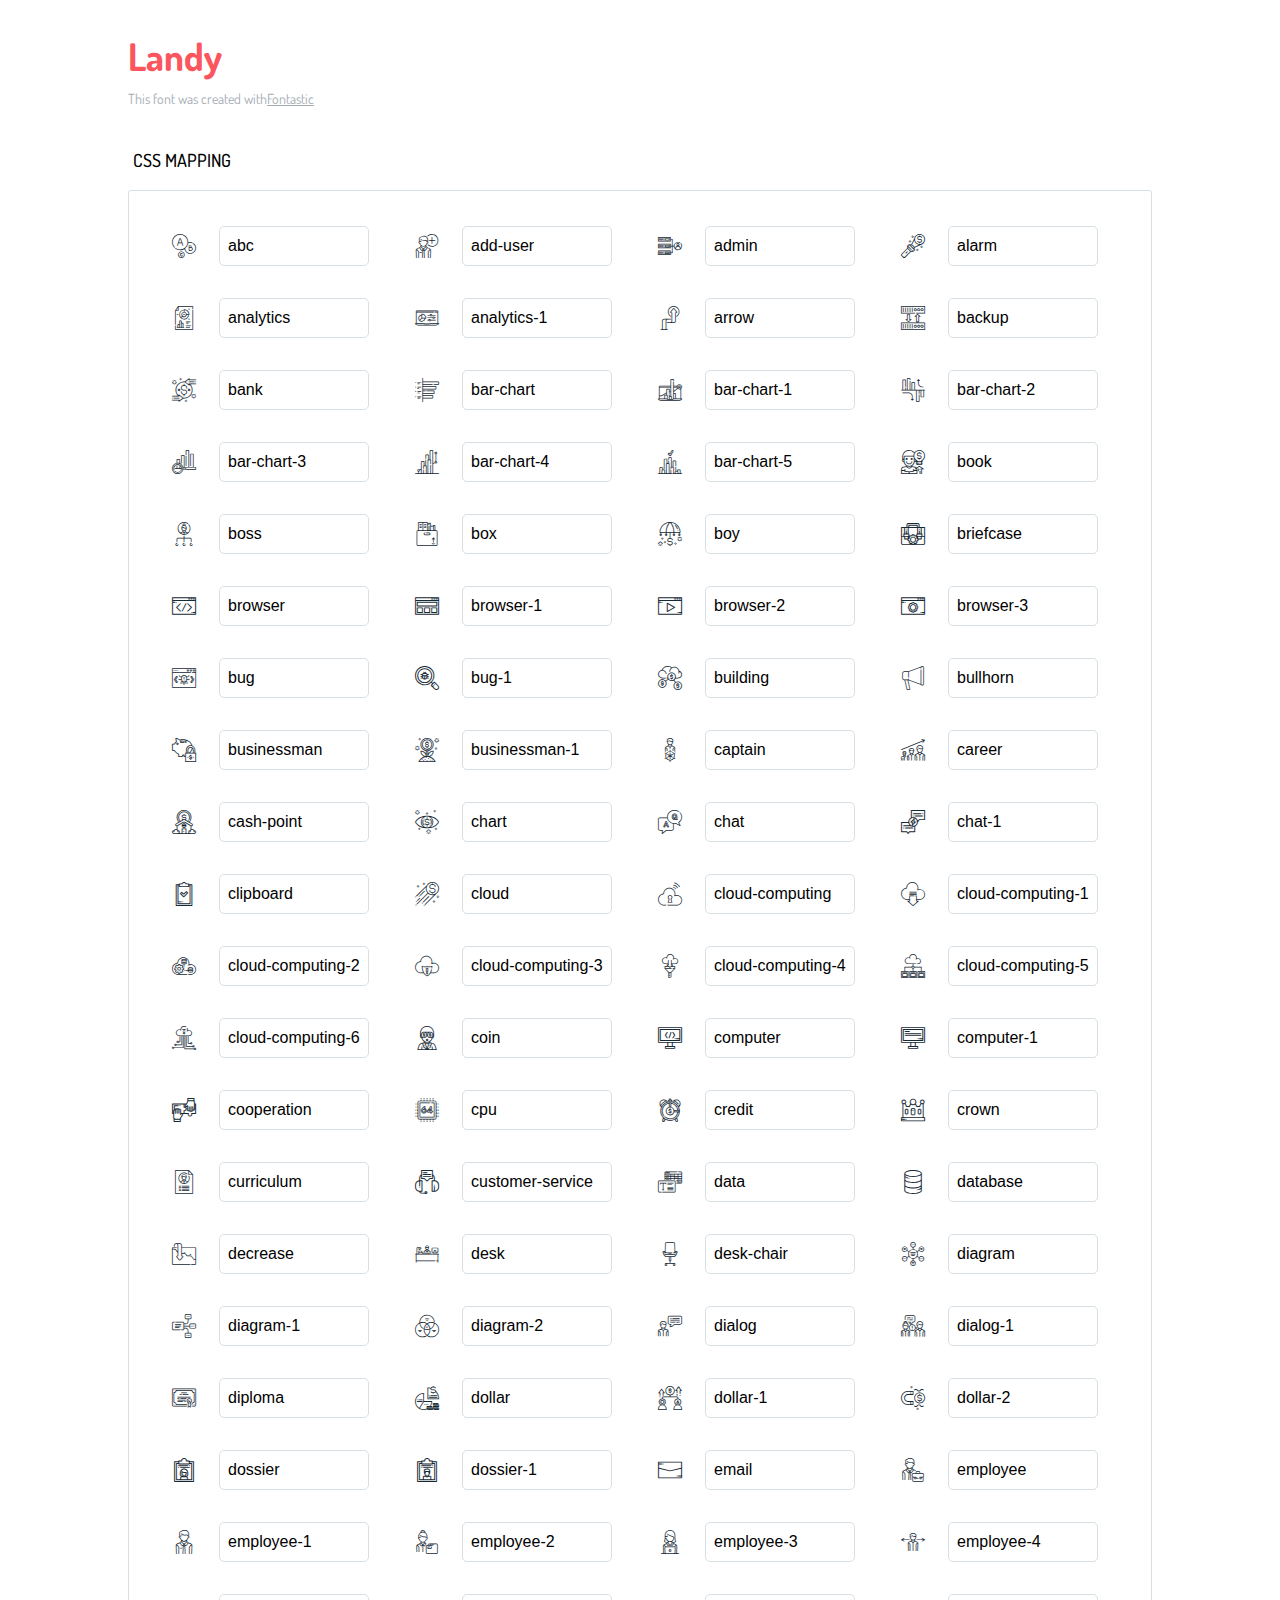
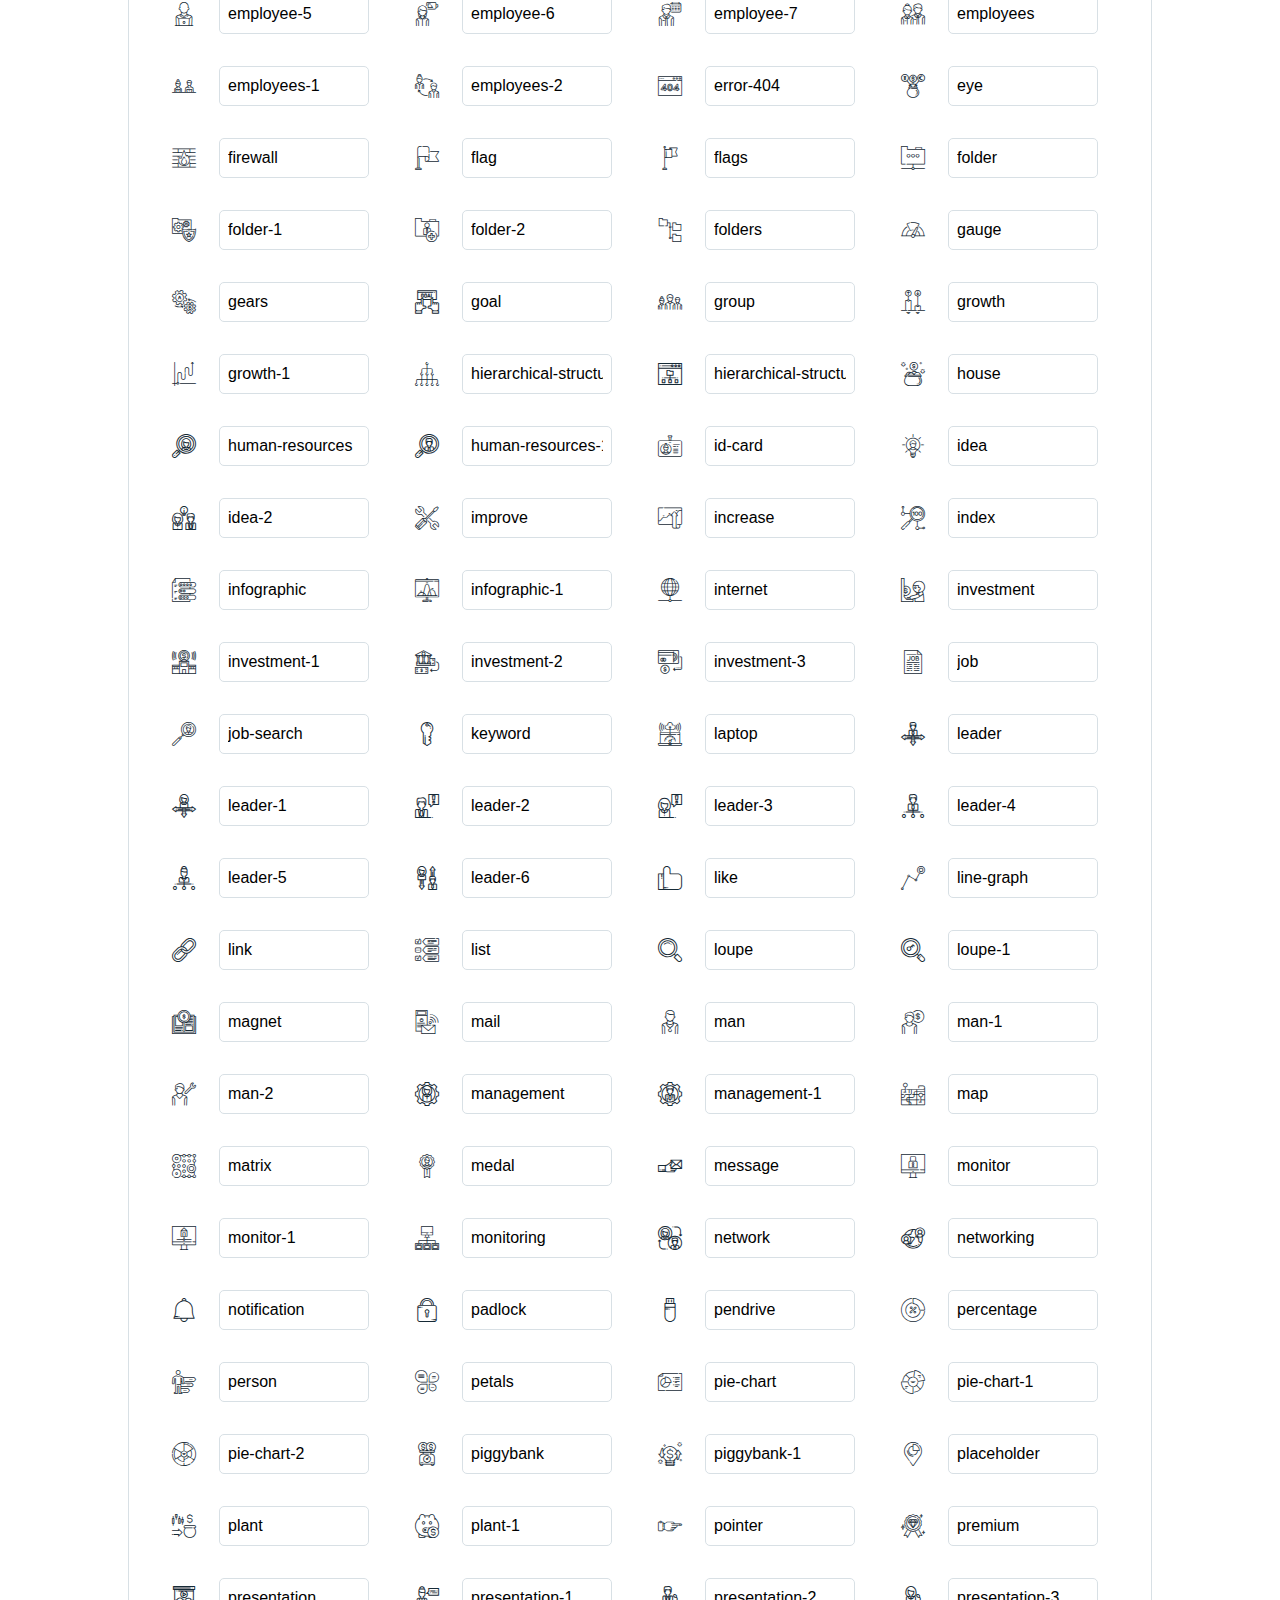
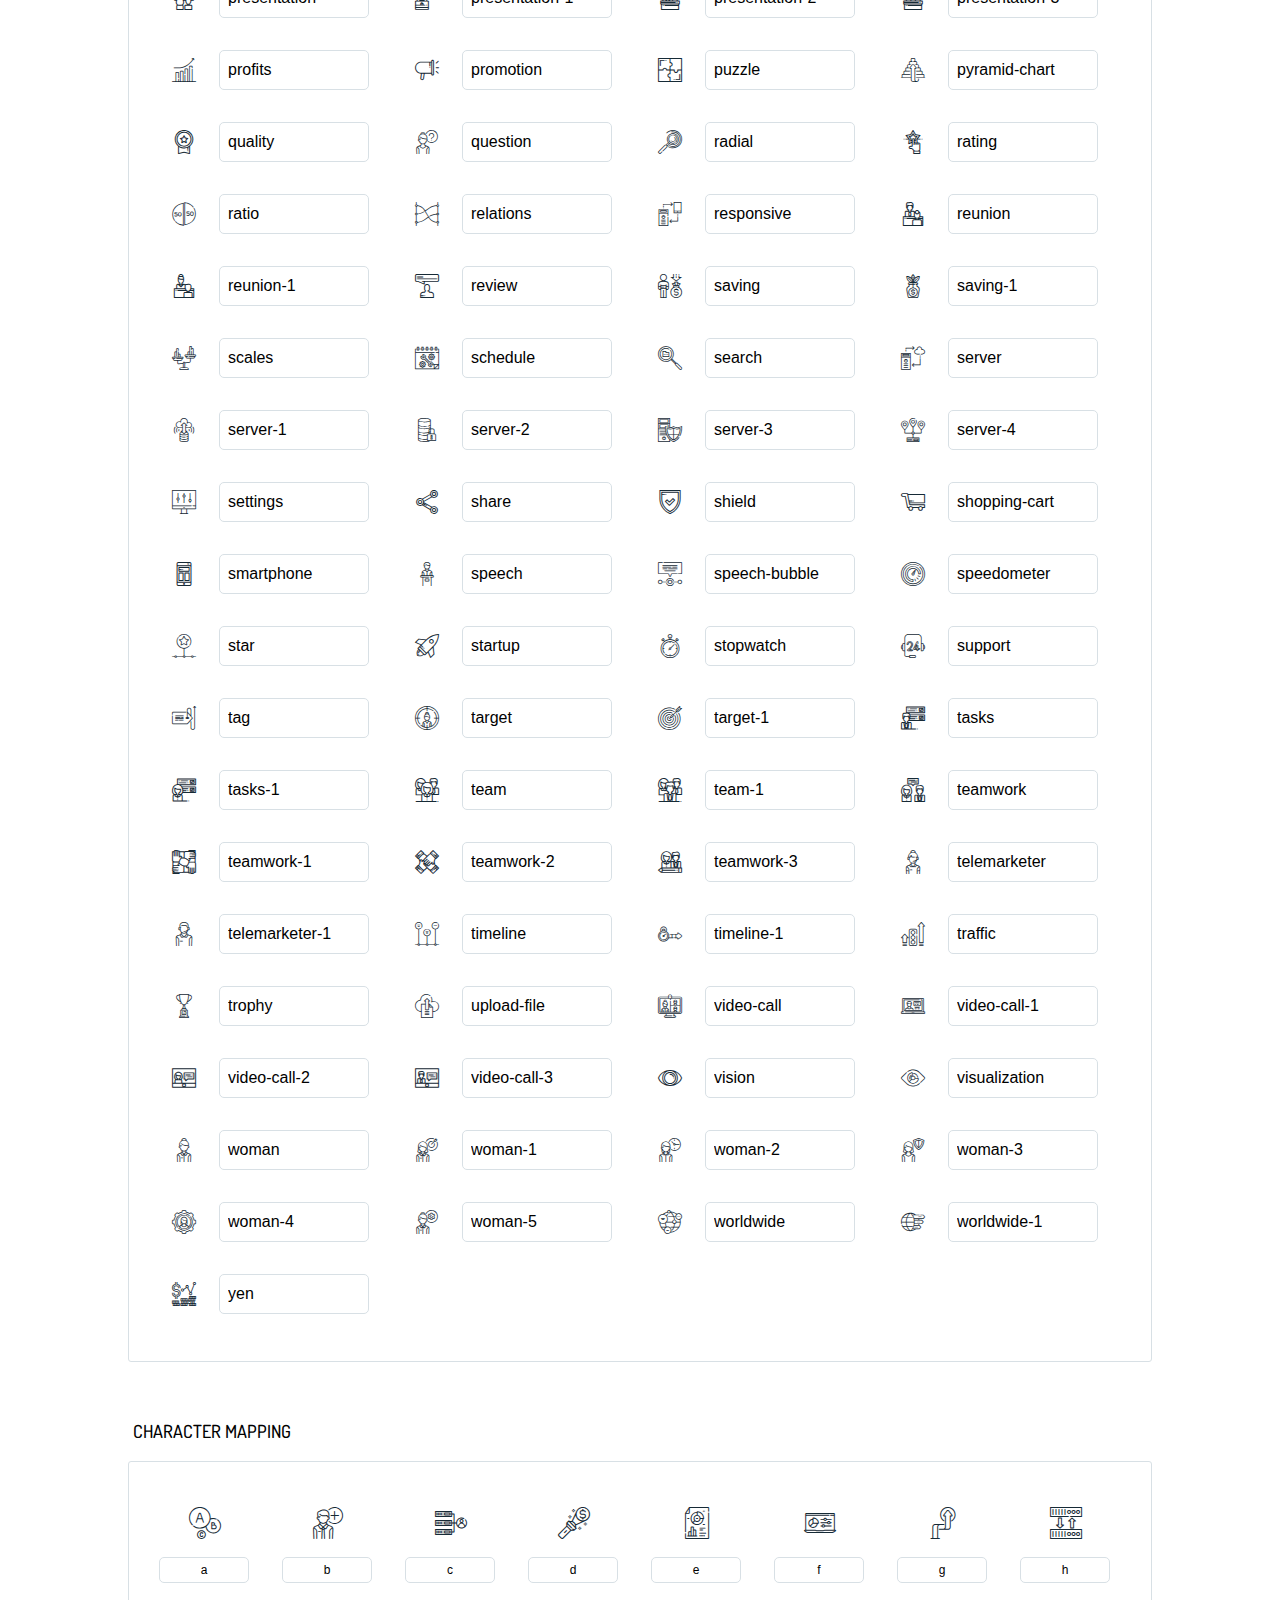
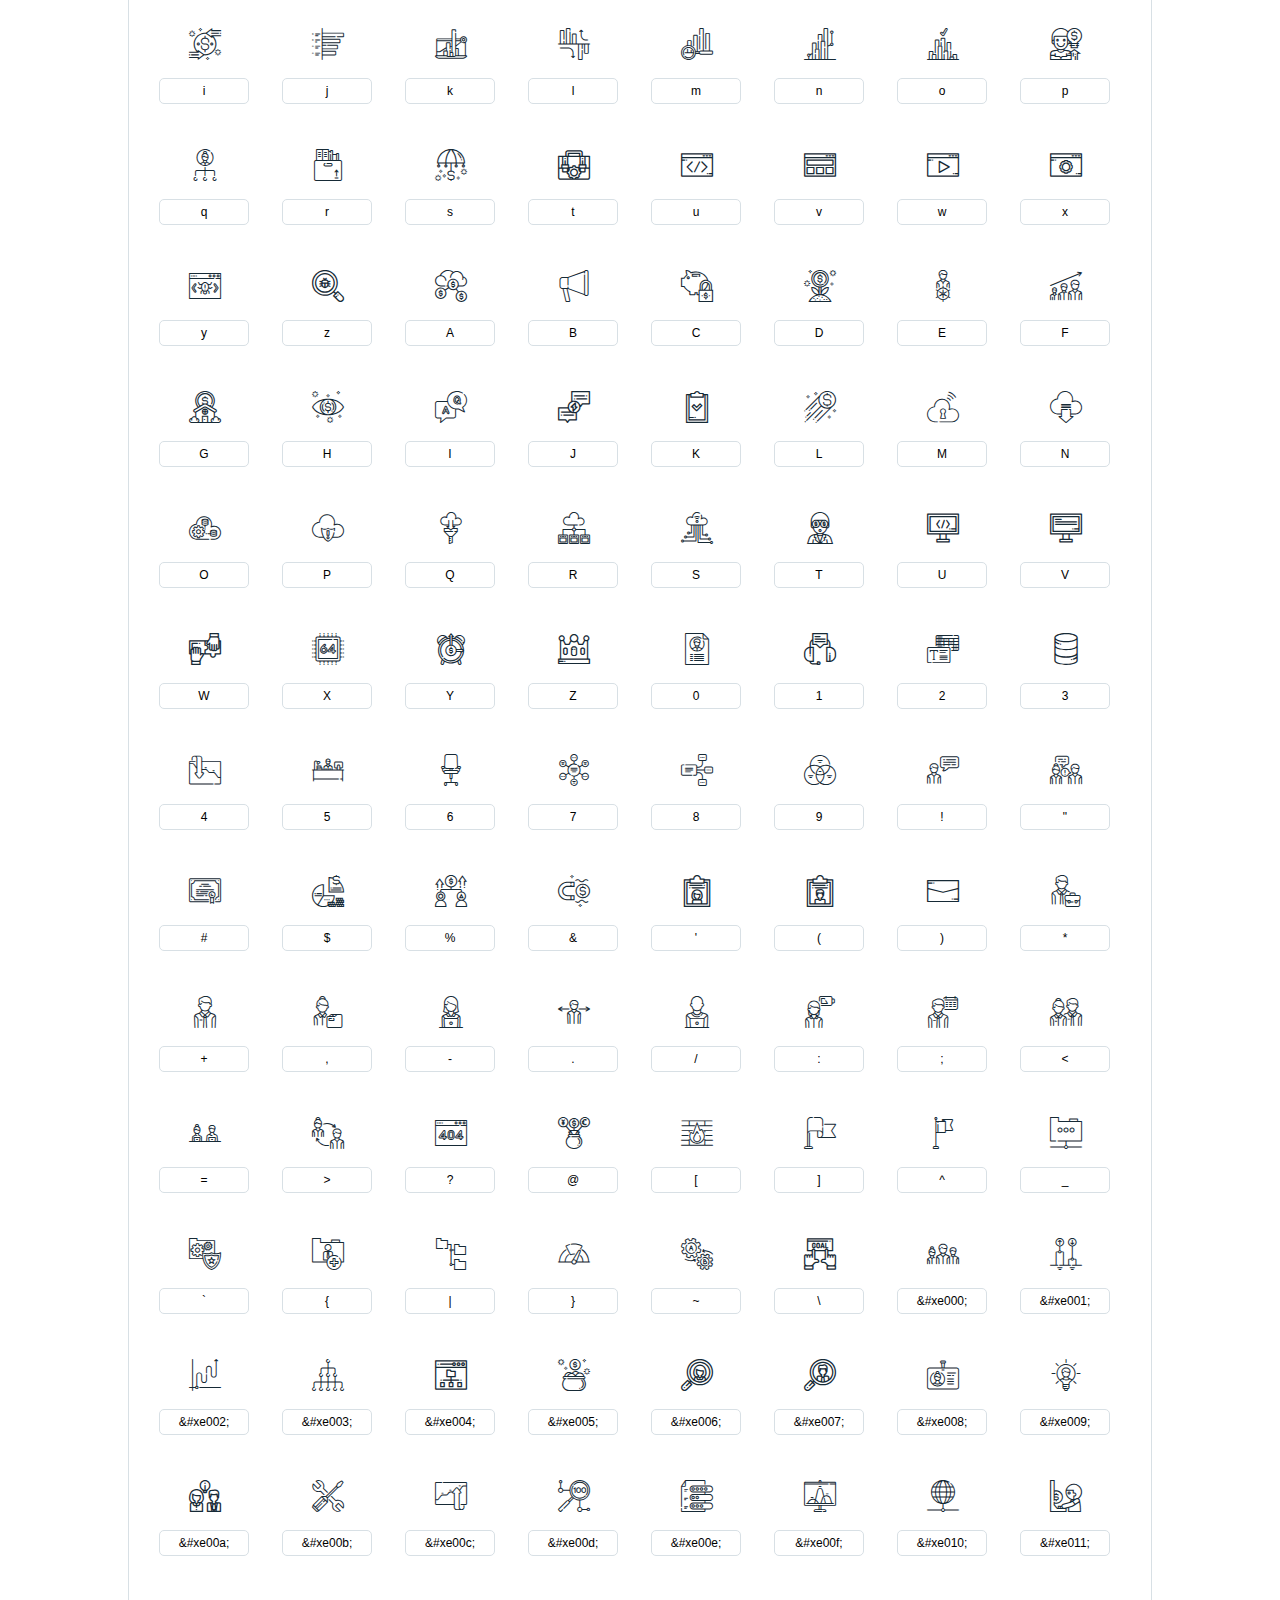
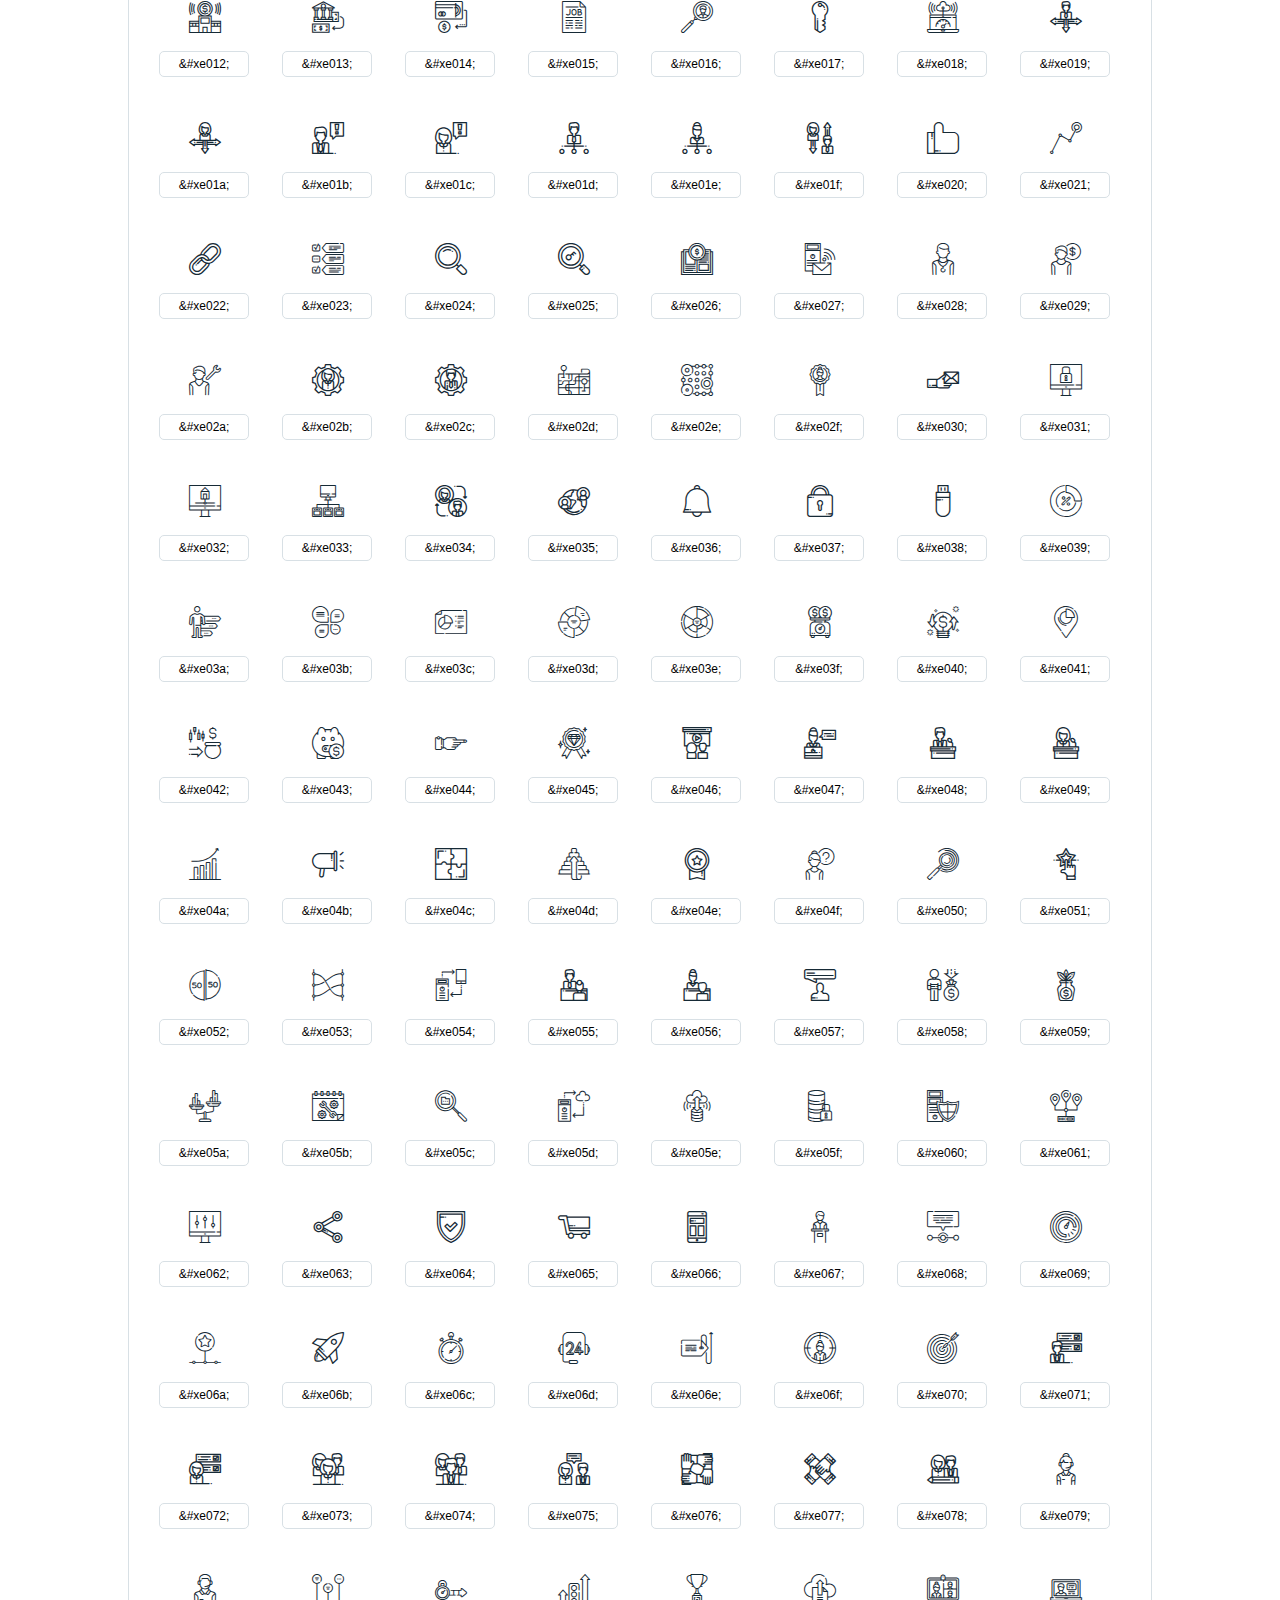
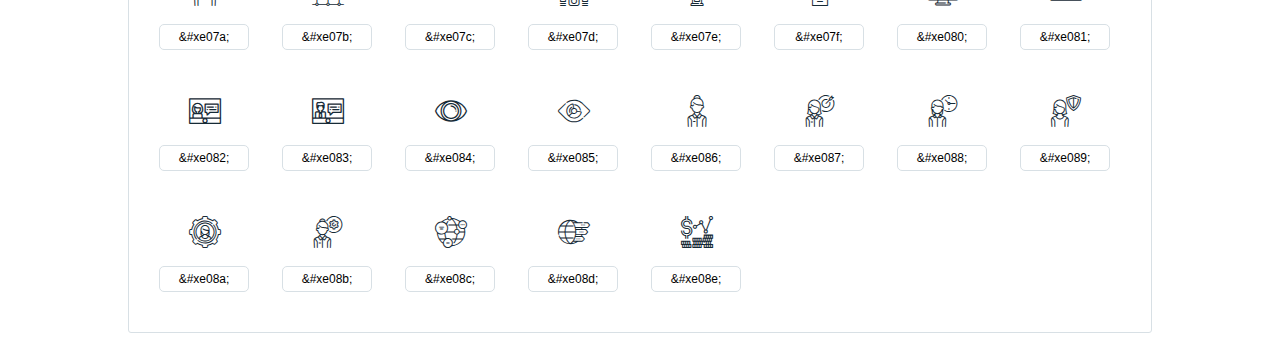
<file: icons-reference/icons-reference.html>
<!DOCTYPE html>
<html lang="en">
  <head>
    <meta charset="utf-8">
    <meta http-equiv="X-UA-Compatible" content="IE=edge,chrome=1">
    <meta name="viewport" content="width=device-width,initial-scale=1">
    <title>Font Reference - Landy</title>
    <link href="http://fonts.googleapis.com/css?family=Dosis:400,500,700" rel="stylesheet" type="text/css">
    <link rel="stylesheet" href="styles.css">
    <style type="text/css">html,body,div,span,applet,object,iframe,h1,h2,h3,h4,h5,h6,p,blockquote,pre,a,abbr,acronym,address,big,cite,code,del,dfn,em,img,ins,kbd,q,s,samp,small,strike,strong,sub,sup,tt,var,dl,dt,dd,ol,ul,li,fieldset,form,label,legend,table,caption,tbody,tfoot,thead,tr,th,td{margin:0;padding:0;border:0;outline:0;font-weight:inherit;font-style:inherit;font-family:inherit;font-size:100%;vertical-align:baseline}body{line-height:1;color:#000;background:#fff}ol,ul{list-style:none}table{border-collapse:separate;border-spacing:0;vertical-align:middle}caption,th,td{text-align:left;font-weight:normal;vertical-align:middle}a img{border:none}*{-webkit-box-sizing:border-box;-moz-box-sizing:border-box;box-sizing:border-box}body{font-family:'Dosis','Tahoma',sans-serif}.container{margin:15px auto;width:80%}h1{margin:40px 0 20px;font-weight:700;font-size:38px;line-height:32px;color:#fb565e}h2{font-size:18px;padding:0 0 21px 5px;margin:45px 0 0 0;text-transform:uppercase;font-weight:500}.small{font-size:14px;color:#a5adb4;}.small a{color:#a5adb4;}.small a:hover{color:#fb565e}.glyphs.character-mapping{margin:0 0 20px 0;padding:20px 0 20px 30px;color:rgba(0,0,0,0.5);border:1px solid #d8e0e5;-webkit-border-radius:3px;border-radius:3px;}.glyphs.character-mapping li{margin:0 30px 20px 0;display:inline-block;width:90px}.glyphs.character-mapping .icon{margin:10px 0 10px 15px;padding:15px;position:relative;width:55px;height:55px;color:#162a36 !important;overflow:hidden;-webkit-border-radius:3px;border-radius:3px;font-size:32px;}.glyphs.character-mapping .icon svg{fill:#000}.glyphs.character-mapping input{margin:0;padding:5px 0;line-height:12px;font-size:12px;display:block;width:100%;border:1px solid #d8e0e5;-webkit-border-radius:5px;border-radius:5px;text-align:center;outline:0;}.glyphs.character-mapping input:focus{border:1px solid #fbde4a;-webkit-box-shadow:inset 0 0 3px #fbde4a;box-shadow:inset 0 0 3px #fbde4a}.glyphs.character-mapping input:hover{-webkit-box-shadow:inset 0 0 3px #fbde4a;box-shadow:inset 0 0 3px #fbde4a}.glyphs.css-mapping{margin:0 0 60px 0;padding:30px 0 20px 30px;color:rgba(0,0,0,0.5);border:1px solid #d8e0e5;-webkit-border-radius:3px;border-radius:3px;}.glyphs.css-mapping li{margin:0 30px 20px 0;padding:0;display:inline-block;overflow:hidden}.glyphs.css-mapping .icon{margin:0;margin-right:10px;padding:13px;height:50px;width:50px;color:#162a36 !important;overflow:hidden;float:left;font-size:24px}.glyphs.css-mapping input{margin:0;margin-top:5px;padding:8px;line-height:16px;font-size:16px;display:block;width:150px;height:40px;border:1px solid #d8e0e5;-webkit-border-radius:5px;border-radius:5px;background:#fff;outline:0;float:right;}.glyphs.css-mapping input:focus{border:1px solid #fbde4a;-webkit-box-shadow:inset 0 0 3px #fbde4a;box-shadow:inset 0 0 3px #fbde4a}.glyphs.css-mapping input:hover{-webkit-box-shadow:inset 0 0 3px #fbde4a;box-shadow:inset 0 0 3px #fbde4a}</style>
  </head>
  <body>
    <div class="container">
      <h1>Landy</h1>
      <p class="small">This font was created with<a href="http://fontastic.me/">Fontastic</a></p>
      <h2>CSS mapping</h2>
      <ul class="glyphs css-mapping">
        <li>
          <div class="icon icon-abc"></div>
          <input type="text" readonly="readonly" value="abc">
        </li>
        <li>
          <div class="icon icon-add-user"></div>
          <input type="text" readonly="readonly" value="add-user">
        </li>
        <li>
          <div class="icon icon-admin"></div>
          <input type="text" readonly="readonly" value="admin">
        </li>
        <li>
          <div class="icon icon-alarm"></div>
          <input type="text" readonly="readonly" value="alarm">
        </li>
        <li>
          <div class="icon icon-analytics"></div>
          <input type="text" readonly="readonly" value="analytics">
        </li>
        <li>
          <div class="icon icon-analytics-1"></div>
          <input type="text" readonly="readonly" value="analytics-1">
        </li>
        <li>
          <div class="icon icon-arrow"></div>
          <input type="text" readonly="readonly" value="arrow">
        </li>
        <li>
          <div class="icon icon-backup"></div>
          <input type="text" readonly="readonly" value="backup">
        </li>
        <li>
          <div class="icon icon-bank"></div>
          <input type="text" readonly="readonly" value="bank">
        </li>
        <li>
          <div class="icon icon-bar-chart"></div>
          <input type="text" readonly="readonly" value="bar-chart">
        </li>
        <li>
          <div class="icon icon-bar-chart-1"></div>
          <input type="text" readonly="readonly" value="bar-chart-1">
        </li>
        <li>
          <div class="icon icon-bar-chart-2"></div>
          <input type="text" readonly="readonly" value="bar-chart-2">
        </li>
        <li>
          <div class="icon icon-bar-chart-3"></div>
          <input type="text" readonly="readonly" value="bar-chart-3">
        </li>
        <li>
          <div class="icon icon-bar-chart-4"></div>
          <input type="text" readonly="readonly" value="bar-chart-4">
        </li>
        <li>
          <div class="icon icon-bar-chart-5"></div>
          <input type="text" readonly="readonly" value="bar-chart-5">
        </li>
        <li>
          <div class="icon icon-book"></div>
          <input type="text" readonly="readonly" value="book">
        </li>
        <li>
          <div class="icon icon-boss"></div>
          <input type="text" readonly="readonly" value="boss">
        </li>
        <li>
          <div class="icon icon-box"></div>
          <input type="text" readonly="readonly" value="box">
        </li>
        <li>
          <div class="icon icon-boy"></div>
          <input type="text" readonly="readonly" value="boy">
        </li>
        <li>
          <div class="icon icon-briefcase"></div>
          <input type="text" readonly="readonly" value="briefcase">
        </li>
        <li>
          <div class="icon icon-browser"></div>
          <input type="text" readonly="readonly" value="browser">
        </li>
        <li>
          <div class="icon icon-browser-1"></div>
          <input type="text" readonly="readonly" value="browser-1">
        </li>
        <li>
          <div class="icon icon-browser-2"></div>
          <input type="text" readonly="readonly" value="browser-2">
        </li>
        <li>
          <div class="icon icon-browser-3"></div>
          <input type="text" readonly="readonly" value="browser-3">
        </li>
        <li>
          <div class="icon icon-bug"></div>
          <input type="text" readonly="readonly" value="bug">
        </li>
        <li>
          <div class="icon icon-bug-1"></div>
          <input type="text" readonly="readonly" value="bug-1">
        </li>
        <li>
          <div class="icon icon-building"></div>
          <input type="text" readonly="readonly" value="building">
        </li>
        <li>
          <div class="icon icon-bullhorn"></div>
          <input type="text" readonly="readonly" value="bullhorn">
        </li>
        <li>
          <div class="icon icon-businessman"></div>
          <input type="text" readonly="readonly" value="businessman">
        </li>
        <li>
          <div class="icon icon-businessman-1"></div>
          <input type="text" readonly="readonly" value="businessman-1">
        </li>
        <li>
          <div class="icon icon-captain"></div>
          <input type="text" readonly="readonly" value="captain">
        </li>
        <li>
          <div class="icon icon-career"></div>
          <input type="text" readonly="readonly" value="career">
        </li>
        <li>
          <div class="icon icon-cash-point"></div>
          <input type="text" readonly="readonly" value="cash-point">
        </li>
        <li>
          <div class="icon icon-chart"></div>
          <input type="text" readonly="readonly" value="chart">
        </li>
        <li>
          <div class="icon icon-chat"></div>
          <input type="text" readonly="readonly" value="chat">
        </li>
        <li>
          <div class="icon icon-chat-1"></div>
          <input type="text" readonly="readonly" value="chat-1">
        </li>
        <li>
          <div class="icon icon-clipboard"></div>
          <input type="text" readonly="readonly" value="clipboard">
        </li>
        <li>
          <div class="icon icon-cloud"></div>
          <input type="text" readonly="readonly" value="cloud">
        </li>
        <li>
          <div class="icon icon-cloud-computing"></div>
          <input type="text" readonly="readonly" value="cloud-computing">
        </li>
        <li>
          <div class="icon icon-cloud-computing-1"></div>
          <input type="text" readonly="readonly" value="cloud-computing-1">
        </li>
        <li>
          <div class="icon icon-cloud-computing-2"></div>
          <input type="text" readonly="readonly" value="cloud-computing-2">
        </li>
        <li>
          <div class="icon icon-cloud-computing-3"></div>
          <input type="text" readonly="readonly" value="cloud-computing-3">
        </li>
        <li>
          <div class="icon icon-cloud-computing-4"></div>
          <input type="text" readonly="readonly" value="cloud-computing-4">
        </li>
        <li>
          <div class="icon icon-cloud-computing-5"></div>
          <input type="text" readonly="readonly" value="cloud-computing-5">
        </li>
        <li>
          <div class="icon icon-cloud-computing-6"></div>
          <input type="text" readonly="readonly" value="cloud-computing-6">
        </li>
        <li>
          <div class="icon icon-coin"></div>
          <input type="text" readonly="readonly" value="coin">
        </li>
        <li>
          <div class="icon icon-computer"></div>
          <input type="text" readonly="readonly" value="computer">
        </li>
        <li>
          <div class="icon icon-computer-1"></div>
          <input type="text" readonly="readonly" value="computer-1">
        </li>
        <li>
          <div class="icon icon-cooperation"></div>
          <input type="text" readonly="readonly" value="cooperation">
        </li>
        <li>
          <div class="icon icon-cpu"></div>
          <input type="text" readonly="readonly" value="cpu">
        </li>
        <li>
          <div class="icon icon-credit"></div>
          <input type="text" readonly="readonly" value="credit">
        </li>
        <li>
          <div class="icon icon-crown"></div>
          <input type="text" readonly="readonly" value="crown">
        </li>
        <li>
          <div class="icon icon-curriculum"></div>
          <input type="text" readonly="readonly" value="curriculum">
        </li>
        <li>
          <div class="icon icon-customer-service"></div>
          <input type="text" readonly="readonly" value="customer-service">
        </li>
        <li>
          <div class="icon icon-data"></div>
          <input type="text" readonly="readonly" value="data">
        </li>
        <li>
          <div class="icon icon-database"></div>
          <input type="text" readonly="readonly" value="database">
        </li>
        <li>
          <div class="icon icon-decrease"></div>
          <input type="text" readonly="readonly" value="decrease">
        </li>
        <li>
          <div class="icon icon-desk"></div>
          <input type="text" readonly="readonly" value="desk">
        </li>
        <li>
          <div class="icon icon-desk-chair"></div>
          <input type="text" readonly="readonly" value="desk-chair">
        </li>
        <li>
          <div class="icon icon-diagram"></div>
          <input type="text" readonly="readonly" value="diagram">
        </li>
        <li>
          <div class="icon icon-diagram-1"></div>
          <input type="text" readonly="readonly" value="diagram-1">
        </li>
        <li>
          <div class="icon icon-diagram-2"></div>
          <input type="text" readonly="readonly" value="diagram-2">
        </li>
        <li>
          <div class="icon icon-dialog"></div>
          <input type="text" readonly="readonly" value="dialog">
        </li>
        <li>
          <div class="icon icon-dialog-1"></div>
          <input type="text" readonly="readonly" value="dialog-1">
        </li>
        <li>
          <div class="icon icon-diploma"></div>
          <input type="text" readonly="readonly" value="diploma">
        </li>
        <li>
          <div class="icon icon-dollar"></div>
          <input type="text" readonly="readonly" value="dollar">
        </li>
        <li>
          <div class="icon icon-dollar-1"></div>
          <input type="text" readonly="readonly" value="dollar-1">
        </li>
        <li>
          <div class="icon icon-dollar-2"></div>
          <input type="text" readonly="readonly" value="dollar-2">
        </li>
        <li>
          <div class="icon icon-dossier"></div>
          <input type="text" readonly="readonly" value="dossier">
        </li>
        <li>
          <div class="icon icon-dossier-1"></div>
          <input type="text" readonly="readonly" value="dossier-1">
        </li>
        <li>
          <div class="icon icon-email"></div>
          <input type="text" readonly="readonly" value="email">
        </li>
        <li>
          <div class="icon icon-employee"></div>
          <input type="text" readonly="readonly" value="employee">
        </li>
        <li>
          <div class="icon icon-employee-1"></div>
          <input type="text" readonly="readonly" value="employee-1">
        </li>
        <li>
          <div class="icon icon-employee-2"></div>
          <input type="text" readonly="readonly" value="employee-2">
        </li>
        <li>
          <div class="icon icon-employee-3"></div>
          <input type="text" readonly="readonly" value="employee-3">
        </li>
        <li>
          <div class="icon icon-employee-4"></div>
          <input type="text" readonly="readonly" value="employee-4">
        </li>
        <li>
          <div class="icon icon-employee-5"></div>
          <input type="text" readonly="readonly" value="employee-5">
        </li>
        <li>
          <div class="icon icon-employee-6"></div>
          <input type="text" readonly="readonly" value="employee-6">
        </li>
        <li>
          <div class="icon icon-employee-7"></div>
          <input type="text" readonly="readonly" value="employee-7">
        </li>
        <li>
          <div class="icon icon-employees"></div>
          <input type="text" readonly="readonly" value="employees">
        </li>
        <li>
          <div class="icon icon-employees-1"></div>
          <input type="text" readonly="readonly" value="employees-1">
        </li>
        <li>
          <div class="icon icon-employees-2"></div>
          <input type="text" readonly="readonly" value="employees-2">
        </li>
        <li>
          <div class="icon icon-error-404"></div>
          <input type="text" readonly="readonly" value="error-404">
        </li>
        <li>
          <div class="icon icon-eye"></div>
          <input type="text" readonly="readonly" value="eye">
        </li>
        <li>
          <div class="icon icon-firewall"></div>
          <input type="text" readonly="readonly" value="firewall">
        </li>
        <li>
          <div class="icon icon-flag"></div>
          <input type="text" readonly="readonly" value="flag">
        </li>
        <li>
          <div class="icon icon-flags"></div>
          <input type="text" readonly="readonly" value="flags">
        </li>
        <li>
          <div class="icon icon-folder"></div>
          <input type="text" readonly="readonly" value="folder">
        </li>
        <li>
          <div class="icon icon-folder-1"></div>
          <input type="text" readonly="readonly" value="folder-1">
        </li>
        <li>
          <div class="icon icon-folder-2"></div>
          <input type="text" readonly="readonly" value="folder-2">
        </li>
        <li>
          <div class="icon icon-folders"></div>
          <input type="text" readonly="readonly" value="folders">
        </li>
        <li>
          <div class="icon icon-gauge"></div>
          <input type="text" readonly="readonly" value="gauge">
        </li>
        <li>
          <div class="icon icon-gears"></div>
          <input type="text" readonly="readonly" value="gears">
        </li>
        <li>
          <div class="icon icon-goal"></div>
          <input type="text" readonly="readonly" value="goal">
        </li>
        <li>
          <div class="icon icon-group"></div>
          <input type="text" readonly="readonly" value="group">
        </li>
        <li>
          <div class="icon icon-growth"></div>
          <input type="text" readonly="readonly" value="growth">
        </li>
        <li>
          <div class="icon icon-growth-1"></div>
          <input type="text" readonly="readonly" value="growth-1">
        </li>
        <li>
          <div class="icon icon-hierarchical-structure"></div>
          <input type="text" readonly="readonly" value="hierarchical-structure">
        </li>
        <li>
          <div class="icon icon-hierarchical-structure-1"></div>
          <input type="text" readonly="readonly" value="hierarchical-structure-1">
        </li>
        <li>
          <div class="icon icon-house"></div>
          <input type="text" readonly="readonly" value="house">
        </li>
        <li>
          <div class="icon icon-human-resources"></div>
          <input type="text" readonly="readonly" value="human-resources">
        </li>
        <li>
          <div class="icon icon-human-resources-1"></div>
          <input type="text" readonly="readonly" value="human-resources-1">
        </li>
        <li>
          <div class="icon icon-id-card"></div>
          <input type="text" readonly="readonly" value="id-card">
        </li>
        <li>
          <div class="icon icon-idea"></div>
          <input type="text" readonly="readonly" value="idea">
        </li>
        <li>
          <div class="icon icon-idea-2"></div>
          <input type="text" readonly="readonly" value="idea-2">
        </li>
        <li>
          <div class="icon icon-improve"></div>
          <input type="text" readonly="readonly" value="improve">
        </li>
        <li>
          <div class="icon icon-increase"></div>
          <input type="text" readonly="readonly" value="increase">
        </li>
        <li>
          <div class="icon icon-index"></div>
          <input type="text" readonly="readonly" value="index">
        </li>
        <li>
          <div class="icon icon-infographic"></div>
          <input type="text" readonly="readonly" value="infographic">
        </li>
        <li>
          <div class="icon icon-infographic-1"></div>
          <input type="text" readonly="readonly" value="infographic-1">
        </li>
        <li>
          <div class="icon icon-internet"></div>
          <input type="text" readonly="readonly" value="internet">
        </li>
        <li>
          <div class="icon icon-investment"></div>
          <input type="text" readonly="readonly" value="investment">
        </li>
        <li>
          <div class="icon icon-investment-1"></div>
          <input type="text" readonly="readonly" value="investment-1">
        </li>
        <li>
          <div class="icon icon-investment-2"></div>
          <input type="text" readonly="readonly" value="investment-2">
        </li>
        <li>
          <div class="icon icon-investment-3"></div>
          <input type="text" readonly="readonly" value="investment-3">
        </li>
        <li>
          <div class="icon icon-job"></div>
          <input type="text" readonly="readonly" value="job">
        </li>
        <li>
          <div class="icon icon-job-search"></div>
          <input type="text" readonly="readonly" value="job-search">
        </li>
        <li>
          <div class="icon icon-keyword"></div>
          <input type="text" readonly="readonly" value="keyword">
        </li>
        <li>
          <div class="icon icon-laptop"></div>
          <input type="text" readonly="readonly" value="laptop">
        </li>
        <li>
          <div class="icon icon-leader"></div>
          <input type="text" readonly="readonly" value="leader">
        </li>
        <li>
          <div class="icon icon-leader-1"></div>
          <input type="text" readonly="readonly" value="leader-1">
        </li>
        <li>
          <div class="icon icon-leader-2"></div>
          <input type="text" readonly="readonly" value="leader-2">
        </li>
        <li>
          <div class="icon icon-leader-3"></div>
          <input type="text" readonly="readonly" value="leader-3">
        </li>
        <li>
          <div class="icon icon-leader-4"></div>
          <input type="text" readonly="readonly" value="leader-4">
        </li>
        <li>
          <div class="icon icon-leader-5"></div>
          <input type="text" readonly="readonly" value="leader-5">
        </li>
        <li>
          <div class="icon icon-leader-6"></div>
          <input type="text" readonly="readonly" value="leader-6">
        </li>
        <li>
          <div class="icon icon-like"></div>
          <input type="text" readonly="readonly" value="like">
        </li>
        <li>
          <div class="icon icon-line-graph"></div>
          <input type="text" readonly="readonly" value="line-graph">
        </li>
        <li>
          <div class="icon icon-link"></div>
          <input type="text" readonly="readonly" value="link">
        </li>
        <li>
          <div class="icon icon-list"></div>
          <input type="text" readonly="readonly" value="list">
        </li>
        <li>
          <div class="icon icon-loupe"></div>
          <input type="text" readonly="readonly" value="loupe">
        </li>
        <li>
          <div class="icon icon-loupe-1"></div>
          <input type="text" readonly="readonly" value="loupe-1">
        </li>
        <li>
          <div class="icon icon-magnet"></div>
          <input type="text" readonly="readonly" value="magnet">
        </li>
        <li>
          <div class="icon icon-mail"></div>
          <input type="text" readonly="readonly" value="mail">
        </li>
        <li>
          <div class="icon icon-man"></div>
          <input type="text" readonly="readonly" value="man">
        </li>
        <li>
          <div class="icon icon-man-1"></div>
          <input type="text" readonly="readonly" value="man-1">
        </li>
        <li>
          <div class="icon icon-man-2"></div>
          <input type="text" readonly="readonly" value="man-2">
        </li>
        <li>
          <div class="icon icon-management"></div>
          <input type="text" readonly="readonly" value="management">
        </li>
        <li>
          <div class="icon icon-management-1"></div>
          <input type="text" readonly="readonly" value="management-1">
        </li>
        <li>
          <div class="icon icon-map"></div>
          <input type="text" readonly="readonly" value="map">
        </li>
        <li>
          <div class="icon icon-matrix"></div>
          <input type="text" readonly="readonly" value="matrix">
        </li>
        <li>
          <div class="icon icon-medal"></div>
          <input type="text" readonly="readonly" value="medal">
        </li>
        <li>
          <div class="icon icon-message"></div>
          <input type="text" readonly="readonly" value="message">
        </li>
        <li>
          <div class="icon icon-monitor"></div>
          <input type="text" readonly="readonly" value="monitor">
        </li>
        <li>
          <div class="icon icon-monitor-1"></div>
          <input type="text" readonly="readonly" value="monitor-1">
        </li>
        <li>
          <div class="icon icon-monitoring"></div>
          <input type="text" readonly="readonly" value="monitoring">
        </li>
        <li>
          <div class="icon icon-network"></div>
          <input type="text" readonly="readonly" value="network">
        </li>
        <li>
          <div class="icon icon-networking"></div>
          <input type="text" readonly="readonly" value="networking">
        </li>
        <li>
          <div class="icon icon-notification"></div>
          <input type="text" readonly="readonly" value="notification">
        </li>
        <li>
          <div class="icon icon-padlock"></div>
          <input type="text" readonly="readonly" value="padlock">
        </li>
        <li>
          <div class="icon icon-pendrive"></div>
          <input type="text" readonly="readonly" value="pendrive">
        </li>
        <li>
          <div class="icon icon-percentage"></div>
          <input type="text" readonly="readonly" value="percentage">
        </li>
        <li>
          <div class="icon icon-person"></div>
          <input type="text" readonly="readonly" value="person">
        </li>
        <li>
          <div class="icon icon-petals"></div>
          <input type="text" readonly="readonly" value="petals">
        </li>
        <li>
          <div class="icon icon-pie-chart"></div>
          <input type="text" readonly="readonly" value="pie-chart">
        </li>
        <li>
          <div class="icon icon-pie-chart-1"></div>
          <input type="text" readonly="readonly" value="pie-chart-1">
        </li>
        <li>
          <div class="icon icon-pie-chart-2"></div>
          <input type="text" readonly="readonly" value="pie-chart-2">
        </li>
        <li>
          <div class="icon icon-piggybank"></div>
          <input type="text" readonly="readonly" value="piggybank">
        </li>
        <li>
          <div class="icon icon-piggybank-1"></div>
          <input type="text" readonly="readonly" value="piggybank-1">
        </li>
        <li>
          <div class="icon icon-placeholder"></div>
          <input type="text" readonly="readonly" value="placeholder">
        </li>
        <li>
          <div class="icon icon-plant"></div>
          <input type="text" readonly="readonly" value="plant">
        </li>
        <li>
          <div class="icon icon-plant-1"></div>
          <input type="text" readonly="readonly" value="plant-1">
        </li>
        <li>
          <div class="icon icon-pointer"></div>
          <input type="text" readonly="readonly" value="pointer">
        </li>
        <li>
          <div class="icon icon-premium"></div>
          <input type="text" readonly="readonly" value="premium">
        </li>
        <li>
          <div class="icon icon-presentation"></div>
          <input type="text" readonly="readonly" value="presentation">
        </li>
        <li>
          <div class="icon icon-presentation-1"></div>
          <input type="text" readonly="readonly" value="presentation-1">
        </li>
        <li>
          <div class="icon icon-presentation-2"></div>
          <input type="text" readonly="readonly" value="presentation-2">
        </li>
        <li>
          <div class="icon icon-presentation-3"></div>
          <input type="text" readonly="readonly" value="presentation-3">
        </li>
        <li>
          <div class="icon icon-profits"></div>
          <input type="text" readonly="readonly" value="profits">
        </li>
        <li>
          <div class="icon icon-promotion"></div>
          <input type="text" readonly="readonly" value="promotion">
        </li>
        <li>
          <div class="icon icon-puzzle"></div>
          <input type="text" readonly="readonly" value="puzzle">
        </li>
        <li>
          <div class="icon icon-pyramid-chart"></div>
          <input type="text" readonly="readonly" value="pyramid-chart">
        </li>
        <li>
          <div class="icon icon-quality"></div>
          <input type="text" readonly="readonly" value="quality">
        </li>
        <li>
          <div class="icon icon-question"></div>
          <input type="text" readonly="readonly" value="question">
        </li>
        <li>
          <div class="icon icon-radial"></div>
          <input type="text" readonly="readonly" value="radial">
        </li>
        <li>
          <div class="icon icon-rating"></div>
          <input type="text" readonly="readonly" value="rating">
        </li>
        <li>
          <div class="icon icon-ratio"></div>
          <input type="text" readonly="readonly" value="ratio">
        </li>
        <li>
          <div class="icon icon-relations"></div>
          <input type="text" readonly="readonly" value="relations">
        </li>
        <li>
          <div class="icon icon-responsive"></div>
          <input type="text" readonly="readonly" value="responsive">
        </li>
        <li>
          <div class="icon icon-reunion"></div>
          <input type="text" readonly="readonly" value="reunion">
        </li>
        <li>
          <div class="icon icon-reunion-1"></div>
          <input type="text" readonly="readonly" value="reunion-1">
        </li>
        <li>
          <div class="icon icon-review"></div>
          <input type="text" readonly="readonly" value="review">
        </li>
        <li>
          <div class="icon icon-saving"></div>
          <input type="text" readonly="readonly" value="saving">
        </li>
        <li>
          <div class="icon icon-saving-1"></div>
          <input type="text" readonly="readonly" value="saving-1">
        </li>
        <li>
          <div class="icon icon-scales"></div>
          <input type="text" readonly="readonly" value="scales">
        </li>
        <li>
          <div class="icon icon-schedule"></div>
          <input type="text" readonly="readonly" value="schedule">
        </li>
        <li>
          <div class="icon icon-search"></div>
          <input type="text" readonly="readonly" value="search">
        </li>
        <li>
          <div class="icon icon-server"></div>
          <input type="text" readonly="readonly" value="server">
        </li>
        <li>
          <div class="icon icon-server-1"></div>
          <input type="text" readonly="readonly" value="server-1">
        </li>
        <li>
          <div class="icon icon-server-2"></div>
          <input type="text" readonly="readonly" value="server-2">
        </li>
        <li>
          <div class="icon icon-server-3"></div>
          <input type="text" readonly="readonly" value="server-3">
        </li>
        <li>
          <div class="icon icon-server-4"></div>
          <input type="text" readonly="readonly" value="server-4">
        </li>
        <li>
          <div class="icon icon-settings"></div>
          <input type="text" readonly="readonly" value="settings">
        </li>
        <li>
          <div class="icon icon-share"></div>
          <input type="text" readonly="readonly" value="share">
        </li>
        <li>
          <div class="icon icon-shield"></div>
          <input type="text" readonly="readonly" value="shield">
        </li>
        <li>
          <div class="icon icon-shopping-cart"></div>
          <input type="text" readonly="readonly" value="shopping-cart">
        </li>
        <li>
          <div class="icon icon-smartphone"></div>
          <input type="text" readonly="readonly" value="smartphone">
        </li>
        <li>
          <div class="icon icon-speech"></div>
          <input type="text" readonly="readonly" value="speech">
        </li>
        <li>
          <div class="icon icon-speech-bubble"></div>
          <input type="text" readonly="readonly" value="speech-bubble">
        </li>
        <li>
          <div class="icon icon-speedometer"></div>
          <input type="text" readonly="readonly" value="speedometer">
        </li>
        <li>
          <div class="icon icon-star"></div>
          <input type="text" readonly="readonly" value="star">
        </li>
        <li>
          <div class="icon icon-startup"></div>
          <input type="text" readonly="readonly" value="startup">
        </li>
        <li>
          <div class="icon icon-stopwatch"></div>
          <input type="text" readonly="readonly" value="stopwatch">
        </li>
        <li>
          <div class="icon icon-support"></div>
          <input type="text" readonly="readonly" value="support">
        </li>
        <li>
          <div class="icon icon-tag"></div>
          <input type="text" readonly="readonly" value="tag">
        </li>
        <li>
          <div class="icon icon-target"></div>
          <input type="text" readonly="readonly" value="target">
        </li>
        <li>
          <div class="icon icon-target-1"></div>
          <input type="text" readonly="readonly" value="target-1">
        </li>
        <li>
          <div class="icon icon-tasks"></div>
          <input type="text" readonly="readonly" value="tasks">
        </li>
        <li>
          <div class="icon icon-tasks-1"></div>
          <input type="text" readonly="readonly" value="tasks-1">
        </li>
        <li>
          <div class="icon icon-team"></div>
          <input type="text" readonly="readonly" value="team">
        </li>
        <li>
          <div class="icon icon-team-1"></div>
          <input type="text" readonly="readonly" value="team-1">
        </li>
        <li>
          <div class="icon icon-teamwork"></div>
          <input type="text" readonly="readonly" value="teamwork">
        </li>
        <li>
          <div class="icon icon-teamwork-1"></div>
          <input type="text" readonly="readonly" value="teamwork-1">
        </li>
        <li>
          <div class="icon icon-teamwork-2"></div>
          <input type="text" readonly="readonly" value="teamwork-2">
        </li>
        <li>
          <div class="icon icon-teamwork-3"></div>
          <input type="text" readonly="readonly" value="teamwork-3">
        </li>
        <li>
          <div class="icon icon-telemarketer"></div>
          <input type="text" readonly="readonly" value="telemarketer">
        </li>
        <li>
          <div class="icon icon-telemarketer-1"></div>
          <input type="text" readonly="readonly" value="telemarketer-1">
        </li>
        <li>
          <div class="icon icon-timeline"></div>
          <input type="text" readonly="readonly" value="timeline">
        </li>
        <li>
          <div class="icon icon-timeline-1"></div>
          <input type="text" readonly="readonly" value="timeline-1">
        </li>
        <li>
          <div class="icon icon-traffic"></div>
          <input type="text" readonly="readonly" value="traffic">
        </li>
        <li>
          <div class="icon icon-trophy"></div>
          <input type="text" readonly="readonly" value="trophy">
        </li>
        <li>
          <div class="icon icon-upload-file"></div>
          <input type="text" readonly="readonly" value="upload-file">
        </li>
        <li>
          <div class="icon icon-video-call"></div>
          <input type="text" readonly="readonly" value="video-call">
        </li>
        <li>
          <div class="icon icon-video-call-1"></div>
          <input type="text" readonly="readonly" value="video-call-1">
        </li>
        <li>
          <div class="icon icon-video-call-2"></div>
          <input type="text" readonly="readonly" value="video-call-2">
        </li>
        <li>
          <div class="icon icon-video-call-3"></div>
          <input type="text" readonly="readonly" value="video-call-3">
        </li>
        <li>
          <div class="icon icon-vision"></div>
          <input type="text" readonly="readonly" value="vision">
        </li>
        <li>
          <div class="icon icon-visualization"></div>
          <input type="text" readonly="readonly" value="visualization">
        </li>
        <li>
          <div class="icon icon-woman"></div>
          <input type="text" readonly="readonly" value="woman">
        </li>
        <li>
          <div class="icon icon-woman-1"></div>
          <input type="text" readonly="readonly" value="woman-1">
        </li>
        <li>
          <div class="icon icon-woman-2"></div>
          <input type="text" readonly="readonly" value="woman-2">
        </li>
        <li>
          <div class="icon icon-woman-3"></div>
          <input type="text" readonly="readonly" value="woman-3">
        </li>
        <li>
          <div class="icon icon-woman-4"></div>
          <input type="text" readonly="readonly" value="woman-4">
        </li>
        <li>
          <div class="icon icon-woman-5"></div>
          <input type="text" readonly="readonly" value="woman-5">
        </li>
        <li>
          <div class="icon icon-worldwide"></div>
          <input type="text" readonly="readonly" value="worldwide">
        </li>
        <li>
          <div class="icon icon-worldwide-1"></div>
          <input type="text" readonly="readonly" value="worldwide-1">
        </li>
        <li>
          <div class="icon icon-yen"></div>
          <input type="text" readonly="readonly" value="yen">
        </li>
      </ul>
      <h2>Character mapping</h2>
      <ul class="glyphs character-mapping">
        <li>
          <div data-icon="a" class="icon"></div>
          <input type="text" readonly="readonly" value="a">
        </li>
        <li>
          <div data-icon="b" class="icon"></div>
          <input type="text" readonly="readonly" value="b">
        </li>
        <li>
          <div data-icon="c" class="icon"></div>
          <input type="text" readonly="readonly" value="c">
        </li>
        <li>
          <div data-icon="d" class="icon"></div>
          <input type="text" readonly="readonly" value="d">
        </li>
        <li>
          <div data-icon="e" class="icon"></div>
          <input type="text" readonly="readonly" value="e">
        </li>
        <li>
          <div data-icon="f" class="icon"></div>
          <input type="text" readonly="readonly" value="f">
        </li>
        <li>
          <div data-icon="g" class="icon"></div>
          <input type="text" readonly="readonly" value="g">
        </li>
        <li>
          <div data-icon="h" class="icon"></div>
          <input type="text" readonly="readonly" value="h">
        </li>
        <li>
          <div data-icon="i" class="icon"></div>
          <input type="text" readonly="readonly" value="i">
        </li>
        <li>
          <div data-icon="j" class="icon"></div>
          <input type="text" readonly="readonly" value="j">
        </li>
        <li>
          <div data-icon="k" class="icon"></div>
          <input type="text" readonly="readonly" value="k">
        </li>
        <li>
          <div data-icon="l" class="icon"></div>
          <input type="text" readonly="readonly" value="l">
        </li>
        <li>
          <div data-icon="m" class="icon"></div>
          <input type="text" readonly="readonly" value="m">
        </li>
        <li>
          <div data-icon="n" class="icon"></div>
          <input type="text" readonly="readonly" value="n">
        </li>
        <li>
          <div data-icon="o" class="icon"></div>
          <input type="text" readonly="readonly" value="o">
        </li>
        <li>
          <div data-icon="p" class="icon"></div>
          <input type="text" readonly="readonly" value="p">
        </li>
        <li>
          <div data-icon="q" class="icon"></div>
          <input type="text" readonly="readonly" value="q">
        </li>
        <li>
          <div data-icon="r" class="icon"></div>
          <input type="text" readonly="readonly" value="r">
        </li>
        <li>
          <div data-icon="s" class="icon"></div>
          <input type="text" readonly="readonly" value="s">
        </li>
        <li>
          <div data-icon="t" class="icon"></div>
          <input type="text" readonly="readonly" value="t">
        </li>
        <li>
          <div data-icon="u" class="icon"></div>
          <input type="text" readonly="readonly" value="u">
        </li>
        <li>
          <div data-icon="v" class="icon"></div>
          <input type="text" readonly="readonly" value="v">
        </li>
        <li>
          <div data-icon="w" class="icon"></div>
          <input type="text" readonly="readonly" value="w">
        </li>
        <li>
          <div data-icon="x" class="icon"></div>
          <input type="text" readonly="readonly" value="x">
        </li>
        <li>
          <div data-icon="y" class="icon"></div>
          <input type="text" readonly="readonly" value="y">
        </li>
        <li>
          <div data-icon="z" class="icon"></div>
          <input type="text" readonly="readonly" value="z">
        </li>
        <li>
          <div data-icon="A" class="icon"></div>
          <input type="text" readonly="readonly" value="A">
        </li>
        <li>
          <div data-icon="B" class="icon"></div>
          <input type="text" readonly="readonly" value="B">
        </li>
        <li>
          <div data-icon="C" class="icon"></div>
          <input type="text" readonly="readonly" value="C">
        </li>
        <li>
          <div data-icon="D" class="icon"></div>
          <input type="text" readonly="readonly" value="D">
        </li>
        <li>
          <div data-icon="E" class="icon"></div>
          <input type="text" readonly="readonly" value="E">
        </li>
        <li>
          <div data-icon="F" class="icon"></div>
          <input type="text" readonly="readonly" value="F">
        </li>
        <li>
          <div data-icon="G" class="icon"></div>
          <input type="text" readonly="readonly" value="G">
        </li>
        <li>
          <div data-icon="H" class="icon"></div>
          <input type="text" readonly="readonly" value="H">
        </li>
        <li>
          <div data-icon="I" class="icon"></div>
          <input type="text" readonly="readonly" value="I">
        </li>
        <li>
          <div data-icon="J" class="icon"></div>
          <input type="text" readonly="readonly" value="J">
        </li>
        <li>
          <div data-icon="K" class="icon"></div>
          <input type="text" readonly="readonly" value="K">
        </li>
        <li>
          <div data-icon="L" class="icon"></div>
          <input type="text" readonly="readonly" value="L">
        </li>
        <li>
          <div data-icon="M" class="icon"></div>
          <input type="text" readonly="readonly" value="M">
        </li>
        <li>
          <div data-icon="N" class="icon"></div>
          <input type="text" readonly="readonly" value="N">
        </li>
        <li>
          <div data-icon="O" class="icon"></div>
          <input type="text" readonly="readonly" value="O">
        </li>
        <li>
          <div data-icon="P" class="icon"></div>
          <input type="text" readonly="readonly" value="P">
        </li>
        <li>
          <div data-icon="Q" class="icon"></div>
          <input type="text" readonly="readonly" value="Q">
        </li>
        <li>
          <div data-icon="R" class="icon"></div>
          <input type="text" readonly="readonly" value="R">
        </li>
        <li>
          <div data-icon="S" class="icon"></div>
          <input type="text" readonly="readonly" value="S">
        </li>
        <li>
          <div data-icon="T" class="icon"></div>
          <input type="text" readonly="readonly" value="T">
        </li>
        <li>
          <div data-icon="U" class="icon"></div>
          <input type="text" readonly="readonly" value="U">
        </li>
        <li>
          <div data-icon="V" class="icon"></div>
          <input type="text" readonly="readonly" value="V">
        </li>
        <li>
          <div data-icon="W" class="icon"></div>
          <input type="text" readonly="readonly" value="W">
        </li>
        <li>
          <div data-icon="X" class="icon"></div>
          <input type="text" readonly="readonly" value="X">
        </li>
        <li>
          <div data-icon="Y" class="icon"></div>
          <input type="text" readonly="readonly" value="Y">
        </li>
        <li>
          <div data-icon="Z" class="icon"></div>
          <input type="text" readonly="readonly" value="Z">
        </li>
        <li>
          <div data-icon="0" class="icon"></div>
          <input type="text" readonly="readonly" value="0">
        </li>
        <li>
          <div data-icon="1" class="icon"></div>
          <input type="text" readonly="readonly" value="1">
        </li>
        <li>
          <div data-icon="2" class="icon"></div>
          <input type="text" readonly="readonly" value="2">
        </li>
        <li>
          <div data-icon="3" class="icon"></div>
          <input type="text" readonly="readonly" value="3">
        </li>
        <li>
          <div data-icon="4" class="icon"></div>
          <input type="text" readonly="readonly" value="4">
        </li>
        <li>
          <div data-icon="5" class="icon"></div>
          <input type="text" readonly="readonly" value="5">
        </li>
        <li>
          <div data-icon="6" class="icon"></div>
          <input type="text" readonly="readonly" value="6">
        </li>
        <li>
          <div data-icon="7" class="icon"></div>
          <input type="text" readonly="readonly" value="7">
        </li>
        <li>
          <div data-icon="8" class="icon"></div>
          <input type="text" readonly="readonly" value="8">
        </li>
        <li>
          <div data-icon="9" class="icon"></div>
          <input type="text" readonly="readonly" value="9">
        </li>
        <li>
          <div data-icon="!" class="icon"></div>
          <input type="text" readonly="readonly" value="!">
        </li>
        <li>
          <div data-icon="&#34;" class="icon"></div>
          <input type="text" readonly="readonly" value="&quot;">
        </li>
        <li>
          <div data-icon="#" class="icon"></div>
          <input type="text" readonly="readonly" value="#">
        </li>
        <li>
          <div data-icon="$" class="icon"></div>
          <input type="text" readonly="readonly" value="$">
        </li>
        <li>
          <div data-icon="%" class="icon"></div>
          <input type="text" readonly="readonly" value="%">
        </li>
        <li>
          <div data-icon="&" class="icon"></div>
          <input type="text" readonly="readonly" value="&amp;">
        </li>
        <li>
          <div data-icon="'" class="icon"></div>
          <input type="text" readonly="readonly" value="&#39;">
        </li>
        <li>
          <div data-icon="(" class="icon"></div>
          <input type="text" readonly="readonly" value="(">
        </li>
        <li>
          <div data-icon=")" class="icon"></div>
          <input type="text" readonly="readonly" value=")">
        </li>
        <li>
          <div data-icon="*" class="icon"></div>
          <input type="text" readonly="readonly" value="*">
        </li>
        <li>
          <div data-icon="+" class="icon"></div>
          <input type="text" readonly="readonly" value="+">
        </li>
        <li>
          <div data-icon="," class="icon"></div>
          <input type="text" readonly="readonly" value=",">
        </li>
        <li>
          <div data-icon="-" class="icon"></div>
          <input type="text" readonly="readonly" value="-">
        </li>
        <li>
          <div data-icon="." class="icon"></div>
          <input type="text" readonly="readonly" value=".">
        </li>
        <li>
          <div data-icon="/" class="icon"></div>
          <input type="text" readonly="readonly" value="/">
        </li>
        <li>
          <div data-icon=":" class="icon"></div>
          <input type="text" readonly="readonly" value=":">
        </li>
        <li>
          <div data-icon=";" class="icon"></div>
          <input type="text" readonly="readonly" value=";">
        </li>
        <li>
          <div data-icon="<" class="icon"></div>
          <input type="text" readonly="readonly" value="&lt;">
        </li>
        <li>
          <div data-icon="=" class="icon"></div>
          <input type="text" readonly="readonly" value="=">
        </li>
        <li>
          <div data-icon=">" class="icon"></div>
          <input type="text" readonly="readonly" value="&gt;">
        </li>
        <li>
          <div data-icon="?" class="icon"></div>
          <input type="text" readonly="readonly" value="?">
        </li>
        <li>
          <div data-icon="@" class="icon"></div>
          <input type="text" readonly="readonly" value="@">
        </li>
        <li>
          <div data-icon="[" class="icon"></div>
          <input type="text" readonly="readonly" value="[">
        </li>
        <li>
          <div data-icon="]" class="icon"></div>
          <input type="text" readonly="readonly" value="]">
        </li>
        <li>
          <div data-icon="^" class="icon"></div>
          <input type="text" readonly="readonly" value="^">
        </li>
        <li>
          <div data-icon="_" class="icon"></div>
          <input type="text" readonly="readonly" value="_">
        </li>
        <li>
          <div data-icon="`" class="icon"></div>
          <input type="text" readonly="readonly" value="`">
        </li>
        <li>
          <div data-icon="{" class="icon"></div>
          <input type="text" readonly="readonly" value="{">
        </li>
        <li>
          <div data-icon="|" class="icon"></div>
          <input type="text" readonly="readonly" value="|">
        </li>
        <li>
          <div data-icon="}" class="icon"></div>
          <input type="text" readonly="readonly" value="}">
        </li>
        <li>
          <div data-icon="~" class="icon"></div>
          <input type="text" readonly="readonly" value="~">
        </li>
        <li>
          <div data-icon="\" class="icon"></div>
          <input type="text" readonly="readonly" value="\">
        </li>
        <li>
          <div data-icon="&#xe000;" class="icon"></div>
          <input type="text" readonly="readonly" value="&amp;#xe000;">
        </li>
        <li>
          <div data-icon="&#xe001;" class="icon"></div>
          <input type="text" readonly="readonly" value="&amp;#xe001;">
        </li>
        <li>
          <div data-icon="&#xe002;" class="icon"></div>
          <input type="text" readonly="readonly" value="&amp;#xe002;">
        </li>
        <li>
          <div data-icon="&#xe003;" class="icon"></div>
          <input type="text" readonly="readonly" value="&amp;#xe003;">
        </li>
        <li>
          <div data-icon="&#xe004;" class="icon"></div>
          <input type="text" readonly="readonly" value="&amp;#xe004;">
        </li>
        <li>
          <div data-icon="&#xe005;" class="icon"></div>
          <input type="text" readonly="readonly" value="&amp;#xe005;">
        </li>
        <li>
          <div data-icon="&#xe006;" class="icon"></div>
          <input type="text" readonly="readonly" value="&amp;#xe006;">
        </li>
        <li>
          <div data-icon="&#xe007;" class="icon"></div>
          <input type="text" readonly="readonly" value="&amp;#xe007;">
        </li>
        <li>
          <div data-icon="&#xe008;" class="icon"></div>
          <input type="text" readonly="readonly" value="&amp;#xe008;">
        </li>
        <li>
          <div data-icon="&#xe009;" class="icon"></div>
          <input type="text" readonly="readonly" value="&amp;#xe009;">
        </li>
        <li>
          <div data-icon="&#xe00a;" class="icon"></div>
          <input type="text" readonly="readonly" value="&amp;#xe00a;">
        </li>
        <li>
          <div data-icon="&#xe00b;" class="icon"></div>
          <input type="text" readonly="readonly" value="&amp;#xe00b;">
        </li>
        <li>
          <div data-icon="&#xe00c;" class="icon"></div>
          <input type="text" readonly="readonly" value="&amp;#xe00c;">
        </li>
        <li>
          <div data-icon="&#xe00d;" class="icon"></div>
          <input type="text" readonly="readonly" value="&amp;#xe00d;">
        </li>
        <li>
          <div data-icon="&#xe00e;" class="icon"></div>
          <input type="text" readonly="readonly" value="&amp;#xe00e;">
        </li>
        <li>
          <div data-icon="&#xe00f;" class="icon"></div>
          <input type="text" readonly="readonly" value="&amp;#xe00f;">
        </li>
        <li>
          <div data-icon="&#xe010;" class="icon"></div>
          <input type="text" readonly="readonly" value="&amp;#xe010;">
        </li>
        <li>
          <div data-icon="&#xe011;" class="icon"></div>
          <input type="text" readonly="readonly" value="&amp;#xe011;">
        </li>
        <li>
          <div data-icon="&#xe012;" class="icon"></div>
          <input type="text" readonly="readonly" value="&amp;#xe012;">
        </li>
        <li>
          <div data-icon="&#xe013;" class="icon"></div>
          <input type="text" readonly="readonly" value="&amp;#xe013;">
        </li>
        <li>
          <div data-icon="&#xe014;" class="icon"></div>
          <input type="text" readonly="readonly" value="&amp;#xe014;">
        </li>
        <li>
          <div data-icon="&#xe015;" class="icon"></div>
          <input type="text" readonly="readonly" value="&amp;#xe015;">
        </li>
        <li>
          <div data-icon="&#xe016;" class="icon"></div>
          <input type="text" readonly="readonly" value="&amp;#xe016;">
        </li>
        <li>
          <div data-icon="&#xe017;" class="icon"></div>
          <input type="text" readonly="readonly" value="&amp;#xe017;">
        </li>
        <li>
          <div data-icon="&#xe018;" class="icon"></div>
          <input type="text" readonly="readonly" value="&amp;#xe018;">
        </li>
        <li>
          <div data-icon="&#xe019;" class="icon"></div>
          <input type="text" readonly="readonly" value="&amp;#xe019;">
        </li>
        <li>
          <div data-icon="&#xe01a;" class="icon"></div>
          <input type="text" readonly="readonly" value="&amp;#xe01a;">
        </li>
        <li>
          <div data-icon="&#xe01b;" class="icon"></div>
          <input type="text" readonly="readonly" value="&amp;#xe01b;">
        </li>
        <li>
          <div data-icon="&#xe01c;" class="icon"></div>
          <input type="text" readonly="readonly" value="&amp;#xe01c;">
        </li>
        <li>
          <div data-icon="&#xe01d;" class="icon"></div>
          <input type="text" readonly="readonly" value="&amp;#xe01d;">
        </li>
        <li>
          <div data-icon="&#xe01e;" class="icon"></div>
          <input type="text" readonly="readonly" value="&amp;#xe01e;">
        </li>
        <li>
          <div data-icon="&#xe01f;" class="icon"></div>
          <input type="text" readonly="readonly" value="&amp;#xe01f;">
        </li>
        <li>
          <div data-icon="&#xe020;" class="icon"></div>
          <input type="text" readonly="readonly" value="&amp;#xe020;">
        </li>
        <li>
          <div data-icon="&#xe021;" class="icon"></div>
          <input type="text" readonly="readonly" value="&amp;#xe021;">
        </li>
        <li>
          <div data-icon="&#xe022;" class="icon"></div>
          <input type="text" readonly="readonly" value="&amp;#xe022;">
        </li>
        <li>
          <div data-icon="&#xe023;" class="icon"></div>
          <input type="text" readonly="readonly" value="&amp;#xe023;">
        </li>
        <li>
          <div data-icon="&#xe024;" class="icon"></div>
          <input type="text" readonly="readonly" value="&amp;#xe024;">
        </li>
        <li>
          <div data-icon="&#xe025;" class="icon"></div>
          <input type="text" readonly="readonly" value="&amp;#xe025;">
        </li>
        <li>
          <div data-icon="&#xe026;" class="icon"></div>
          <input type="text" readonly="readonly" value="&amp;#xe026;">
        </li>
        <li>
          <div data-icon="&#xe027;" class="icon"></div>
          <input type="text" readonly="readonly" value="&amp;#xe027;">
        </li>
        <li>
          <div data-icon="&#xe028;" class="icon"></div>
          <input type="text" readonly="readonly" value="&amp;#xe028;">
        </li>
        <li>
          <div data-icon="&#xe029;" class="icon"></div>
          <input type="text" readonly="readonly" value="&amp;#xe029;">
        </li>
        <li>
          <div data-icon="&#xe02a;" class="icon"></div>
          <input type="text" readonly="readonly" value="&amp;#xe02a;">
        </li>
        <li>
          <div data-icon="&#xe02b;" class="icon"></div>
          <input type="text" readonly="readonly" value="&amp;#xe02b;">
        </li>
        <li>
          <div data-icon="&#xe02c;" class="icon"></div>
          <input type="text" readonly="readonly" value="&amp;#xe02c;">
        </li>
        <li>
          <div data-icon="&#xe02d;" class="icon"></div>
          <input type="text" readonly="readonly" value="&amp;#xe02d;">
        </li>
        <li>
          <div data-icon="&#xe02e;" class="icon"></div>
          <input type="text" readonly="readonly" value="&amp;#xe02e;">
        </li>
        <li>
          <div data-icon="&#xe02f;" class="icon"></div>
          <input type="text" readonly="readonly" value="&amp;#xe02f;">
        </li>
        <li>
          <div data-icon="&#xe030;" class="icon"></div>
          <input type="text" readonly="readonly" value="&amp;#xe030;">
        </li>
        <li>
          <div data-icon="&#xe031;" class="icon"></div>
          <input type="text" readonly="readonly" value="&amp;#xe031;">
        </li>
        <li>
          <div data-icon="&#xe032;" class="icon"></div>
          <input type="text" readonly="readonly" value="&amp;#xe032;">
        </li>
        <li>
          <div data-icon="&#xe033;" class="icon"></div>
          <input type="text" readonly="readonly" value="&amp;#xe033;">
        </li>
        <li>
          <div data-icon="&#xe034;" class="icon"></div>
          <input type="text" readonly="readonly" value="&amp;#xe034;">
        </li>
        <li>
          <div data-icon="&#xe035;" class="icon"></div>
          <input type="text" readonly="readonly" value="&amp;#xe035;">
        </li>
        <li>
          <div data-icon="&#xe036;" class="icon"></div>
          <input type="text" readonly="readonly" value="&amp;#xe036;">
        </li>
        <li>
          <div data-icon="&#xe037;" class="icon"></div>
          <input type="text" readonly="readonly" value="&amp;#xe037;">
        </li>
        <li>
          <div data-icon="&#xe038;" class="icon"></div>
          <input type="text" readonly="readonly" value="&amp;#xe038;">
        </li>
        <li>
          <div data-icon="&#xe039;" class="icon"></div>
          <input type="text" readonly="readonly" value="&amp;#xe039;">
        </li>
        <li>
          <div data-icon="&#xe03a;" class="icon"></div>
          <input type="text" readonly="readonly" value="&amp;#xe03a;">
        </li>
        <li>
          <div data-icon="&#xe03b;" class="icon"></div>
          <input type="text" readonly="readonly" value="&amp;#xe03b;">
        </li>
        <li>
          <div data-icon="&#xe03c;" class="icon"></div>
          <input type="text" readonly="readonly" value="&amp;#xe03c;">
        </li>
        <li>
          <div data-icon="&#xe03d;" class="icon"></div>
          <input type="text" readonly="readonly" value="&amp;#xe03d;">
        </li>
        <li>
          <div data-icon="&#xe03e;" class="icon"></div>
          <input type="text" readonly="readonly" value="&amp;#xe03e;">
        </li>
        <li>
          <div data-icon="&#xe03f;" class="icon"></div>
          <input type="text" readonly="readonly" value="&amp;#xe03f;">
        </li>
        <li>
          <div data-icon="&#xe040;" class="icon"></div>
          <input type="text" readonly="readonly" value="&amp;#xe040;">
        </li>
        <li>
          <div data-icon="&#xe041;" class="icon"></div>
          <input type="text" readonly="readonly" value="&amp;#xe041;">
        </li>
        <li>
          <div data-icon="&#xe042;" class="icon"></div>
          <input type="text" readonly="readonly" value="&amp;#xe042;">
        </li>
        <li>
          <div data-icon="&#xe043;" class="icon"></div>
          <input type="text" readonly="readonly" value="&amp;#xe043;">
        </li>
        <li>
          <div data-icon="&#xe044;" class="icon"></div>
          <input type="text" readonly="readonly" value="&amp;#xe044;">
        </li>
        <li>
          <div data-icon="&#xe045;" class="icon"></div>
          <input type="text" readonly="readonly" value="&amp;#xe045;">
        </li>
        <li>
          <div data-icon="&#xe046;" class="icon"></div>
          <input type="text" readonly="readonly" value="&amp;#xe046;">
        </li>
        <li>
          <div data-icon="&#xe047;" class="icon"></div>
          <input type="text" readonly="readonly" value="&amp;#xe047;">
        </li>
        <li>
          <div data-icon="&#xe048;" class="icon"></div>
          <input type="text" readonly="readonly" value="&amp;#xe048;">
        </li>
        <li>
          <div data-icon="&#xe049;" class="icon"></div>
          <input type="text" readonly="readonly" value="&amp;#xe049;">
        </li>
        <li>
          <div data-icon="&#xe04a;" class="icon"></div>
          <input type="text" readonly="readonly" value="&amp;#xe04a;">
        </li>
        <li>
          <div data-icon="&#xe04b;" class="icon"></div>
          <input type="text" readonly="readonly" value="&amp;#xe04b;">
        </li>
        <li>
          <div data-icon="&#xe04c;" class="icon"></div>
          <input type="text" readonly="readonly" value="&amp;#xe04c;">
        </li>
        <li>
          <div data-icon="&#xe04d;" class="icon"></div>
          <input type="text" readonly="readonly" value="&amp;#xe04d;">
        </li>
        <li>
          <div data-icon="&#xe04e;" class="icon"></div>
          <input type="text" readonly="readonly" value="&amp;#xe04e;">
        </li>
        <li>
          <div data-icon="&#xe04f;" class="icon"></div>
          <input type="text" readonly="readonly" value="&amp;#xe04f;">
        </li>
        <li>
          <div data-icon="&#xe050;" class="icon"></div>
          <input type="text" readonly="readonly" value="&amp;#xe050;">
        </li>
        <li>
          <div data-icon="&#xe051;" class="icon"></div>
          <input type="text" readonly="readonly" value="&amp;#xe051;">
        </li>
        <li>
          <div data-icon="&#xe052;" class="icon"></div>
          <input type="text" readonly="readonly" value="&amp;#xe052;">
        </li>
        <li>
          <div data-icon="&#xe053;" class="icon"></div>
          <input type="text" readonly="readonly" value="&amp;#xe053;">
        </li>
        <li>
          <div data-icon="&#xe054;" class="icon"></div>
          <input type="text" readonly="readonly" value="&amp;#xe054;">
        </li>
        <li>
          <div data-icon="&#xe055;" class="icon"></div>
          <input type="text" readonly="readonly" value="&amp;#xe055;">
        </li>
        <li>
          <div data-icon="&#xe056;" class="icon"></div>
          <input type="text" readonly="readonly" value="&amp;#xe056;">
        </li>
        <li>
          <div data-icon="&#xe057;" class="icon"></div>
          <input type="text" readonly="readonly" value="&amp;#xe057;">
        </li>
        <li>
          <div data-icon="&#xe058;" class="icon"></div>
          <input type="text" readonly="readonly" value="&amp;#xe058;">
        </li>
        <li>
          <div data-icon="&#xe059;" class="icon"></div>
          <input type="text" readonly="readonly" value="&amp;#xe059;">
        </li>
        <li>
          <div data-icon="&#xe05a;" class="icon"></div>
          <input type="text" readonly="readonly" value="&amp;#xe05a;">
        </li>
        <li>
          <div data-icon="&#xe05b;" class="icon"></div>
          <input type="text" readonly="readonly" value="&amp;#xe05b;">
        </li>
        <li>
          <div data-icon="&#xe05c;" class="icon"></div>
          <input type="text" readonly="readonly" value="&amp;#xe05c;">
        </li>
        <li>
          <div data-icon="&#xe05d;" class="icon"></div>
          <input type="text" readonly="readonly" value="&amp;#xe05d;">
        </li>
        <li>
          <div data-icon="&#xe05e;" class="icon"></div>
          <input type="text" readonly="readonly" value="&amp;#xe05e;">
        </li>
        <li>
          <div data-icon="&#xe05f;" class="icon"></div>
          <input type="text" readonly="readonly" value="&amp;#xe05f;">
        </li>
        <li>
          <div data-icon="&#xe060;" class="icon"></div>
          <input type="text" readonly="readonly" value="&amp;#xe060;">
        </li>
        <li>
          <div data-icon="&#xe061;" class="icon"></div>
          <input type="text" readonly="readonly" value="&amp;#xe061;">
        </li>
        <li>
          <div data-icon="&#xe062;" class="icon"></div>
          <input type="text" readonly="readonly" value="&amp;#xe062;">
        </li>
        <li>
          <div data-icon="&#xe063;" class="icon"></div>
          <input type="text" readonly="readonly" value="&amp;#xe063;">
        </li>
        <li>
          <div data-icon="&#xe064;" class="icon"></div>
          <input type="text" readonly="readonly" value="&amp;#xe064;">
        </li>
        <li>
          <div data-icon="&#xe065;" class="icon"></div>
          <input type="text" readonly="readonly" value="&amp;#xe065;">
        </li>
        <li>
          <div data-icon="&#xe066;" class="icon"></div>
          <input type="text" readonly="readonly" value="&amp;#xe066;">
        </li>
        <li>
          <div data-icon="&#xe067;" class="icon"></div>
          <input type="text" readonly="readonly" value="&amp;#xe067;">
        </li>
        <li>
          <div data-icon="&#xe068;" class="icon"></div>
          <input type="text" readonly="readonly" value="&amp;#xe068;">
        </li>
        <li>
          <div data-icon="&#xe069;" class="icon"></div>
          <input type="text" readonly="readonly" value="&amp;#xe069;">
        </li>
        <li>
          <div data-icon="&#xe06a;" class="icon"></div>
          <input type="text" readonly="readonly" value="&amp;#xe06a;">
        </li>
        <li>
          <div data-icon="&#xe06b;" class="icon"></div>
          <input type="text" readonly="readonly" value="&amp;#xe06b;">
        </li>
        <li>
          <div data-icon="&#xe06c;" class="icon"></div>
          <input type="text" readonly="readonly" value="&amp;#xe06c;">
        </li>
        <li>
          <div data-icon="&#xe06d;" class="icon"></div>
          <input type="text" readonly="readonly" value="&amp;#xe06d;">
        </li>
        <li>
          <div data-icon="&#xe06e;" class="icon"></div>
          <input type="text" readonly="readonly" value="&amp;#xe06e;">
        </li>
        <li>
          <div data-icon="&#xe06f;" class="icon"></div>
          <input type="text" readonly="readonly" value="&amp;#xe06f;">
        </li>
        <li>
          <div data-icon="&#xe070;" class="icon"></div>
          <input type="text" readonly="readonly" value="&amp;#xe070;">
        </li>
        <li>
          <div data-icon="&#xe071;" class="icon"></div>
          <input type="text" readonly="readonly" value="&amp;#xe071;">
        </li>
        <li>
          <div data-icon="&#xe072;" class="icon"></div>
          <input type="text" readonly="readonly" value="&amp;#xe072;">
        </li>
        <li>
          <div data-icon="&#xe073;" class="icon"></div>
          <input type="text" readonly="readonly" value="&amp;#xe073;">
        </li>
        <li>
          <div data-icon="&#xe074;" class="icon"></div>
          <input type="text" readonly="readonly" value="&amp;#xe074;">
        </li>
        <li>
          <div data-icon="&#xe075;" class="icon"></div>
          <input type="text" readonly="readonly" value="&amp;#xe075;">
        </li>
        <li>
          <div data-icon="&#xe076;" class="icon"></div>
          <input type="text" readonly="readonly" value="&amp;#xe076;">
        </li>
        <li>
          <div data-icon="&#xe077;" class="icon"></div>
          <input type="text" readonly="readonly" value="&amp;#xe077;">
        </li>
        <li>
          <div data-icon="&#xe078;" class="icon"></div>
          <input type="text" readonly="readonly" value="&amp;#xe078;">
        </li>
        <li>
          <div data-icon="&#xe079;" class="icon"></div>
          <input type="text" readonly="readonly" value="&amp;#xe079;">
        </li>
        <li>
          <div data-icon="&#xe07a;" class="icon"></div>
          <input type="text" readonly="readonly" value="&amp;#xe07a;">
        </li>
        <li>
          <div data-icon="&#xe07b;" class="icon"></div>
          <input type="text" readonly="readonly" value="&amp;#xe07b;">
        </li>
        <li>
          <div data-icon="&#xe07c;" class="icon"></div>
          <input type="text" readonly="readonly" value="&amp;#xe07c;">
        </li>
        <li>
          <div data-icon="&#xe07d;" class="icon"></div>
          <input type="text" readonly="readonly" value="&amp;#xe07d;">
        </li>
        <li>
          <div data-icon="&#xe07e;" class="icon"></div>
          <input type="text" readonly="readonly" value="&amp;#xe07e;">
        </li>
        <li>
          <div data-icon="&#xe07f;" class="icon"></div>
          <input type="text" readonly="readonly" value="&amp;#xe07f;">
        </li>
        <li>
          <div data-icon="&#xe080;" class="icon"></div>
          <input type="text" readonly="readonly" value="&amp;#xe080;">
        </li>
        <li>
          <div data-icon="&#xe081;" class="icon"></div>
          <input type="text" readonly="readonly" value="&amp;#xe081;">
        </li>
        <li>
          <div data-icon="&#xe082;" class="icon"></div>
          <input type="text" readonly="readonly" value="&amp;#xe082;">
        </li>
        <li>
          <div data-icon="&#xe083;" class="icon"></div>
          <input type="text" readonly="readonly" value="&amp;#xe083;">
        </li>
        <li>
          <div data-icon="&#xe084;" class="icon"></div>
          <input type="text" readonly="readonly" value="&amp;#xe084;">
        </li>
        <li>
          <div data-icon="&#xe085;" class="icon"></div>
          <input type="text" readonly="readonly" value="&amp;#xe085;">
        </li>
        <li>
          <div data-icon="&#xe086;" class="icon"></div>
          <input type="text" readonly="readonly" value="&amp;#xe086;">
        </li>
        <li>
          <div data-icon="&#xe087;" class="icon"></div>
          <input type="text" readonly="readonly" value="&amp;#xe087;">
        </li>
        <li>
          <div data-icon="&#xe088;" class="icon"></div>
          <input type="text" readonly="readonly" value="&amp;#xe088;">
        </li>
        <li>
          <div data-icon="&#xe089;" class="icon"></div>
          <input type="text" readonly="readonly" value="&amp;#xe089;">
        </li>
        <li>
          <div data-icon="&#xe08a;" class="icon"></div>
          <input type="text" readonly="readonly" value="&amp;#xe08a;">
        </li>
        <li>
          <div data-icon="&#xe08b;" class="icon"></div>
          <input type="text" readonly="readonly" value="&amp;#xe08b;">
        </li>
        <li>
          <div data-icon="&#xe08c;" class="icon"></div>
          <input type="text" readonly="readonly" value="&amp;#xe08c;">
        </li>
        <li>
          <div data-icon="&#xe08d;" class="icon"></div>
          <input type="text" readonly="readonly" value="&amp;#xe08d;">
        </li>
        <li>
          <div data-icon="&#xe08e;" class="icon"></div>
          <input type="text" readonly="readonly" value="&amp;#xe08e;">
        </li>
      </ul>
    </div>
    <script>(function() {
  var glyphs, i, len, ref;

  ref = document.getElementsByClassName('glyphs');
  for (i = 0, len = ref.length; i < len; i++) {
    glyphs = ref[i];
    glyphs.addEventListener('click', function(event) {
      if (event.target.tagName === 'INPUT') {
        return event.target.select();
      }
    });
  }

}).call(this);

    </script>
  </body>
</html>
</file>
<file: icons-reference/styles.css>
@charset "UTF-8";

@font-face {
  font-family: "landy";
  src:url("fonts/landy.eot");
  src:url("fonts/landy.eot?#iefix") format("embedded-opentype"),
    url("fonts/landy.woff") format("woff"),
    url("fonts/landy.ttf") format("truetype"),
    url("fonts/landy.svg#landy") format("svg");
  font-weight: normal;
  font-style: normal;

}

[data-icon]:before {
  font-family: "landy" !important;
  content: attr(data-icon);
  font-style: normal !important;
  font-weight: normal !important;
  font-variant: normal !important;
  text-transform: none !important;
  speak: none;
  line-height: 1;
  -webkit-font-smoothing: antialiased;
  -moz-osx-font-smoothing: grayscale;
}

[class^="icon-"]:before,
[class*=" icon-"]:before {
  font-family: "landy" !important;
  font-style: normal !important;
  font-weight: normal !important;
  font-variant: normal !important;
  text-transform: none !important;
  speak: none;
  line-height: 1;
  -webkit-font-smoothing: antialiased;
  -moz-osx-font-smoothing: grayscale;
}

.icon-abc:before {
  content: "\61";
}
.icon-add-user:before {
  content: "\62";
}
.icon-admin:before {
  content: "\63";
}
.icon-alarm:before {
  content: "\64";
}
.icon-analytics:before {
  content: "\65";
}
.icon-analytics-1:before {
  content: "\66";
}
.icon-arrow:before {
  content: "\67";
}
.icon-backup:before {
  content: "\68";
}
.icon-bank:before {
  content: "\69";
}
.icon-bar-chart:before {
  content: "\6a";
}
.icon-bar-chart-1:before {
  content: "\6b";
}
.icon-bar-chart-2:before {
  content: "\6c";
}
.icon-bar-chart-3:before {
  content: "\6d";
}
.icon-bar-chart-4:before {
  content: "\6e";
}
.icon-bar-chart-5:before {
  content: "\6f";
}
.icon-book:before {
  content: "\70";
}
.icon-boss:before {
  content: "\71";
}
.icon-box:before {
  content: "\72";
}
.icon-boy:before {
  content: "\73";
}
.icon-briefcase:before {
  content: "\74";
}
.icon-browser:before {
  content: "\75";
}
.icon-browser-1:before {
  content: "\76";
}
.icon-browser-2:before {
  content: "\77";
}
.icon-browser-3:before {
  content: "\78";
}
.icon-bug:before {
  content: "\79";
}
.icon-bug-1:before {
  content: "\7a";
}
.icon-building:before {
  content: "\41";
}
.icon-bullhorn:before {
  content: "\42";
}
.icon-businessman:before {
  content: "\43";
}
.icon-businessman-1:before {
  content: "\44";
}
.icon-captain:before {
  content: "\45";
}
.icon-career:before {
  content: "\46";
}
.icon-cash-point:before {
  content: "\47";
}
.icon-chart:before {
  content: "\48";
}
.icon-chat:before {
  content: "\49";
}
.icon-chat-1:before {
  content: "\4a";
}
.icon-clipboard:before {
  content: "\4b";
}
.icon-cloud:before {
  content: "\4c";
}
.icon-cloud-computing:before {
  content: "\4d";
}
.icon-cloud-computing-1:before {
  content: "\4e";
}
.icon-cloud-computing-2:before {
  content: "\4f";
}
.icon-cloud-computing-3:before {
  content: "\50";
}
.icon-cloud-computing-4:before {
  content: "\51";
}
.icon-cloud-computing-5:before {
  content: "\52";
}
.icon-cloud-computing-6:before {
  content: "\53";
}
.icon-coin:before {
  content: "\54";
}
.icon-computer:before {
  content: "\55";
}
.icon-computer-1:before {
  content: "\56";
}
.icon-cooperation:before {
  content: "\57";
}
.icon-cpu:before {
  content: "\58";
}
.icon-credit:before {
  content: "\59";
}
.icon-crown:before {
  content: "\5a";
}
.icon-curriculum:before {
  content: "\30";
}
.icon-customer-service:before {
  content: "\31";
}
.icon-data:before {
  content: "\32";
}
.icon-database:before {
  content: "\33";
}
.icon-decrease:before {
  content: "\34";
}
.icon-desk:before {
  content: "\35";
}
.icon-desk-chair:before {
  content: "\36";
}
.icon-diagram:before {
  content: "\37";
}
.icon-diagram-1:before {
  content: "\38";
}
.icon-diagram-2:before {
  content: "\39";
}
.icon-dialog:before {
  content: "\21";
}
.icon-dialog-1:before {
  content: "\22";
}
.icon-diploma:before {
  content: "\23";
}
.icon-dollar:before {
  content: "\24";
}
.icon-dollar-1:before {
  content: "\25";
}
.icon-dollar-2:before {
  content: "\26";
}
.icon-dossier:before {
  content: "\27";
}
.icon-dossier-1:before {
  content: "\28";
}
.icon-email:before {
  content: "\29";
}
.icon-employee:before {
  content: "\2a";
}
.icon-employee-1:before {
  content: "\2b";
}
.icon-employee-2:before {
  content: "\2c";
}
.icon-employee-3:before {
  content: "\2d";
}
.icon-employee-4:before {
  content: "\2e";
}
.icon-employee-5:before {
  content: "\2f";
}
.icon-employee-6:before {
  content: "\3a";
}
.icon-employee-7:before {
  content: "\3b";
}
.icon-employees:before {
  content: "\3c";
}
.icon-employees-1:before {
  content: "\3d";
}
.icon-employees-2:before {
  content: "\3e";
}
.icon-error-404:before {
  content: "\3f";
}
.icon-eye:before {
  content: "\40";
}
.icon-firewall:before {
  content: "\5b";
}
.icon-flag:before {
  content: "\5d";
}
.icon-flags:before {
  content: "\5e";
}
.icon-folder:before {
  content: "\5f";
}
.icon-folder-1:before {
  content: "\60";
}
.icon-folder-2:before {
  content: "\7b";
}
.icon-folders:before {
  content: "\7c";
}
.icon-gauge:before {
  content: "\7d";
}
.icon-gears:before {
  content: "\7e";
}
.icon-goal:before {
  content: "\5c";
}
.icon-group:before {
  content: "\e000";
}
.icon-growth:before {
  content: "\e001";
}
.icon-growth-1:before {
  content: "\e002";
}
.icon-hierarchical-structure:before {
  content: "\e003";
}
.icon-hierarchical-structure-1:before {
  content: "\e004";
}
.icon-house:before {
  content: "\e005";
}
.icon-human-resources:before {
  content: "\e006";
}
.icon-human-resources-1:before {
  content: "\e007";
}
.icon-id-card:before {
  content: "\e008";
}
.icon-idea:before {
  content: "\e009";
}
.icon-idea-2:before {
  content: "\e00a";
}
.icon-improve:before {
  content: "\e00b";
}
.icon-increase:before {
  content: "\e00c";
}
.icon-index:before {
  content: "\e00d";
}
.icon-infographic:before {
  content: "\e00e";
}
.icon-infographic-1:before {
  content: "\e00f";
}
.icon-internet:before {
  content: "\e010";
}
.icon-investment:before {
  content: "\e011";
}
.icon-investment-1:before {
  content: "\e012";
}
.icon-investment-2:before {
  content: "\e013";
}
.icon-investment-3:before {
  content: "\e014";
}
.icon-job:before {
  content: "\e015";
}
.icon-job-search:before {
  content: "\e016";
}
.icon-keyword:before {
  content: "\e017";
}
.icon-laptop:before {
  content: "\e018";
}
.icon-leader:before {
  content: "\e019";
}
.icon-leader-1:before {
  content: "\e01a";
}
.icon-leader-2:before {
  content: "\e01b";
}
.icon-leader-3:before {
  content: "\e01c";
}
.icon-leader-4:before {
  content: "\e01d";
}
.icon-leader-5:before {
  content: "\e01e";
}
.icon-leader-6:before {
  content: "\e01f";
}
.icon-like:before {
  content: "\e020";
}
.icon-line-graph:before {
  content: "\e021";
}
.icon-link:before {
  content: "\e022";
}
.icon-list:before {
  content: "\e023";
}
.icon-loupe:before {
  content: "\e024";
}
.icon-loupe-1:before {
  content: "\e025";
}
.icon-magnet:before {
  content: "\e026";
}
.icon-mail:before {
  content: "\e027";
}
.icon-man:before {
  content: "\e028";
}
.icon-man-1:before {
  content: "\e029";
}
.icon-man-2:before {
  content: "\e02a";
}
.icon-management:before {
  content: "\e02b";
}
.icon-management-1:before {
  content: "\e02c";
}
.icon-map:before {
  content: "\e02d";
}
.icon-matrix:before {
  content: "\e02e";
}
.icon-medal:before {
  content: "\e02f";
}
.icon-message:before {
  content: "\e030";
}
.icon-monitor:before {
  content: "\e031";
}
.icon-monitor-1:before {
  content: "\e032";
}
.icon-monitoring:before {
  content: "\e033";
}
.icon-network:before {
  content: "\e034";
}
.icon-networking:before {
  content: "\e035";
}
.icon-notification:before {
  content: "\e036";
}
.icon-padlock:before {
  content: "\e037";
}
.icon-pendrive:before {
  content: "\e038";
}
.icon-percentage:before {
  content: "\e039";
}
.icon-person:before {
  content: "\e03a";
}
.icon-petals:before {
  content: "\e03b";
}
.icon-pie-chart:before {
  content: "\e03c";
}
.icon-pie-chart-1:before {
  content: "\e03d";
}
.icon-pie-chart-2:before {
  content: "\e03e";
}
.icon-piggybank:before {
  content: "\e03f";
}
.icon-piggybank-1:before {
  content: "\e040";
}
.icon-placeholder:before {
  content: "\e041";
}
.icon-plant:before {
  content: "\e042";
}
.icon-plant-1:before {
  content: "\e043";
}
.icon-pointer:before {
  content: "\e044";
}
.icon-premium:before {
  content: "\e045";
}
.icon-presentation:before {
  content: "\e046";
}
.icon-presentation-1:before {
  content: "\e047";
}
.icon-presentation-2:before {
  content: "\e048";
}
.icon-presentation-3:before {
  content: "\e049";
}
.icon-profits:before {
  content: "\e04a";
}
.icon-promotion:before {
  content: "\e04b";
}
.icon-puzzle:before {
  content: "\e04c";
}
.icon-pyramid-chart:before {
  content: "\e04d";
}
.icon-quality:before {
  content: "\e04e";
}
.icon-question:before {
  content: "\e04f";
}
.icon-radial:before {
  content: "\e050";
}
.icon-rating:before {
  content: "\e051";
}
.icon-ratio:before {
  content: "\e052";
}
.icon-relations:before {
  content: "\e053";
}
.icon-responsive:before {
  content: "\e054";
}
.icon-reunion:before {
  content: "\e055";
}
.icon-reunion-1:before {
  content: "\e056";
}
.icon-review:before {
  content: "\e057";
}
.icon-saving:before {
  content: "\e058";
}
.icon-saving-1:before {
  content: "\e059";
}
.icon-scales:before {
  content: "\e05a";
}
.icon-schedule:before {
  content: "\e05b";
}
.icon-search:before {
  content: "\e05c";
}
.icon-server:before {
  content: "\e05d";
}
.icon-server-1:before {
  content: "\e05e";
}
.icon-server-2:before {
  content: "\e05f";
}
.icon-server-3:before {
  content: "\e060";
}
.icon-server-4:before {
  content: "\e061";
}
.icon-settings:before {
  content: "\e062";
}
.icon-share:before {
  content: "\e063";
}
.icon-shield:before {
  content: "\e064";
}
.icon-shopping-cart:before {
  content: "\e065";
}
.icon-smartphone:before {
  content: "\e066";
}
.icon-speech:before {
  content: "\e067";
}
.icon-speech-bubble:before {
  content: "\e068";
}
.icon-speedometer:before {
  content: "\e069";
}
.icon-star:before {
  content: "\e06a";
}
.icon-startup:before {
  content: "\e06b";
}
.icon-stopwatch:before {
  content: "\e06c";
}
.icon-support:before {
  content: "\e06d";
}
.icon-tag:before {
  content: "\e06e";
}
.icon-target:before {
  content: "\e06f";
}
.icon-target-1:before {
  content: "\e070";
}
.icon-tasks:before {
  content: "\e071";
}
.icon-tasks-1:before {
  content: "\e072";
}
.icon-team:before {
  content: "\e073";
}
.icon-team-1:before {
  content: "\e074";
}
.icon-teamwork:before {
  content: "\e075";
}
.icon-teamwork-1:before {
  content: "\e076";
}
.icon-teamwork-2:before {
  content: "\e077";
}
.icon-teamwork-3:before {
  content: "\e078";
}
.icon-telemarketer:before {
  content: "\e079";
}
.icon-telemarketer-1:before {
  content: "\e07a";
}
.icon-timeline:before {
  content: "\e07b";
}
.icon-timeline-1:before {
  content: "\e07c";
}
.icon-traffic:before {
  content: "\e07d";
}
.icon-trophy:before {
  content: "\e07e";
}
.icon-upload-file:before {
  content: "\e07f";
}
.icon-video-call:before {
  content: "\e080";
}
.icon-video-call-1:before {
  content: "\e081";
}
.icon-video-call-2:before {
  content: "\e082";
}
.icon-video-call-3:before {
  content: "\e083";
}
.icon-vision:before {
  content: "\e084";
}
.icon-visualization:before {
  content: "\e085";
}
.icon-woman:before {
  content: "\e086";
}
.icon-woman-1:before {
  content: "\e087";
}
.icon-woman-2:before {
  content: "\e088";
}
.icon-woman-3:before {
  content: "\e089";
}
.icon-woman-4:before {
  content: "\e08a";
}
.icon-woman-5:before {
  content: "\e08b";
}
.icon-worldwide:before {
  content: "\e08c";
}
.icon-worldwide-1:before {
  content: "\e08d";
}
.icon-yen:before {
  content: "\e08e";
}
</file>
